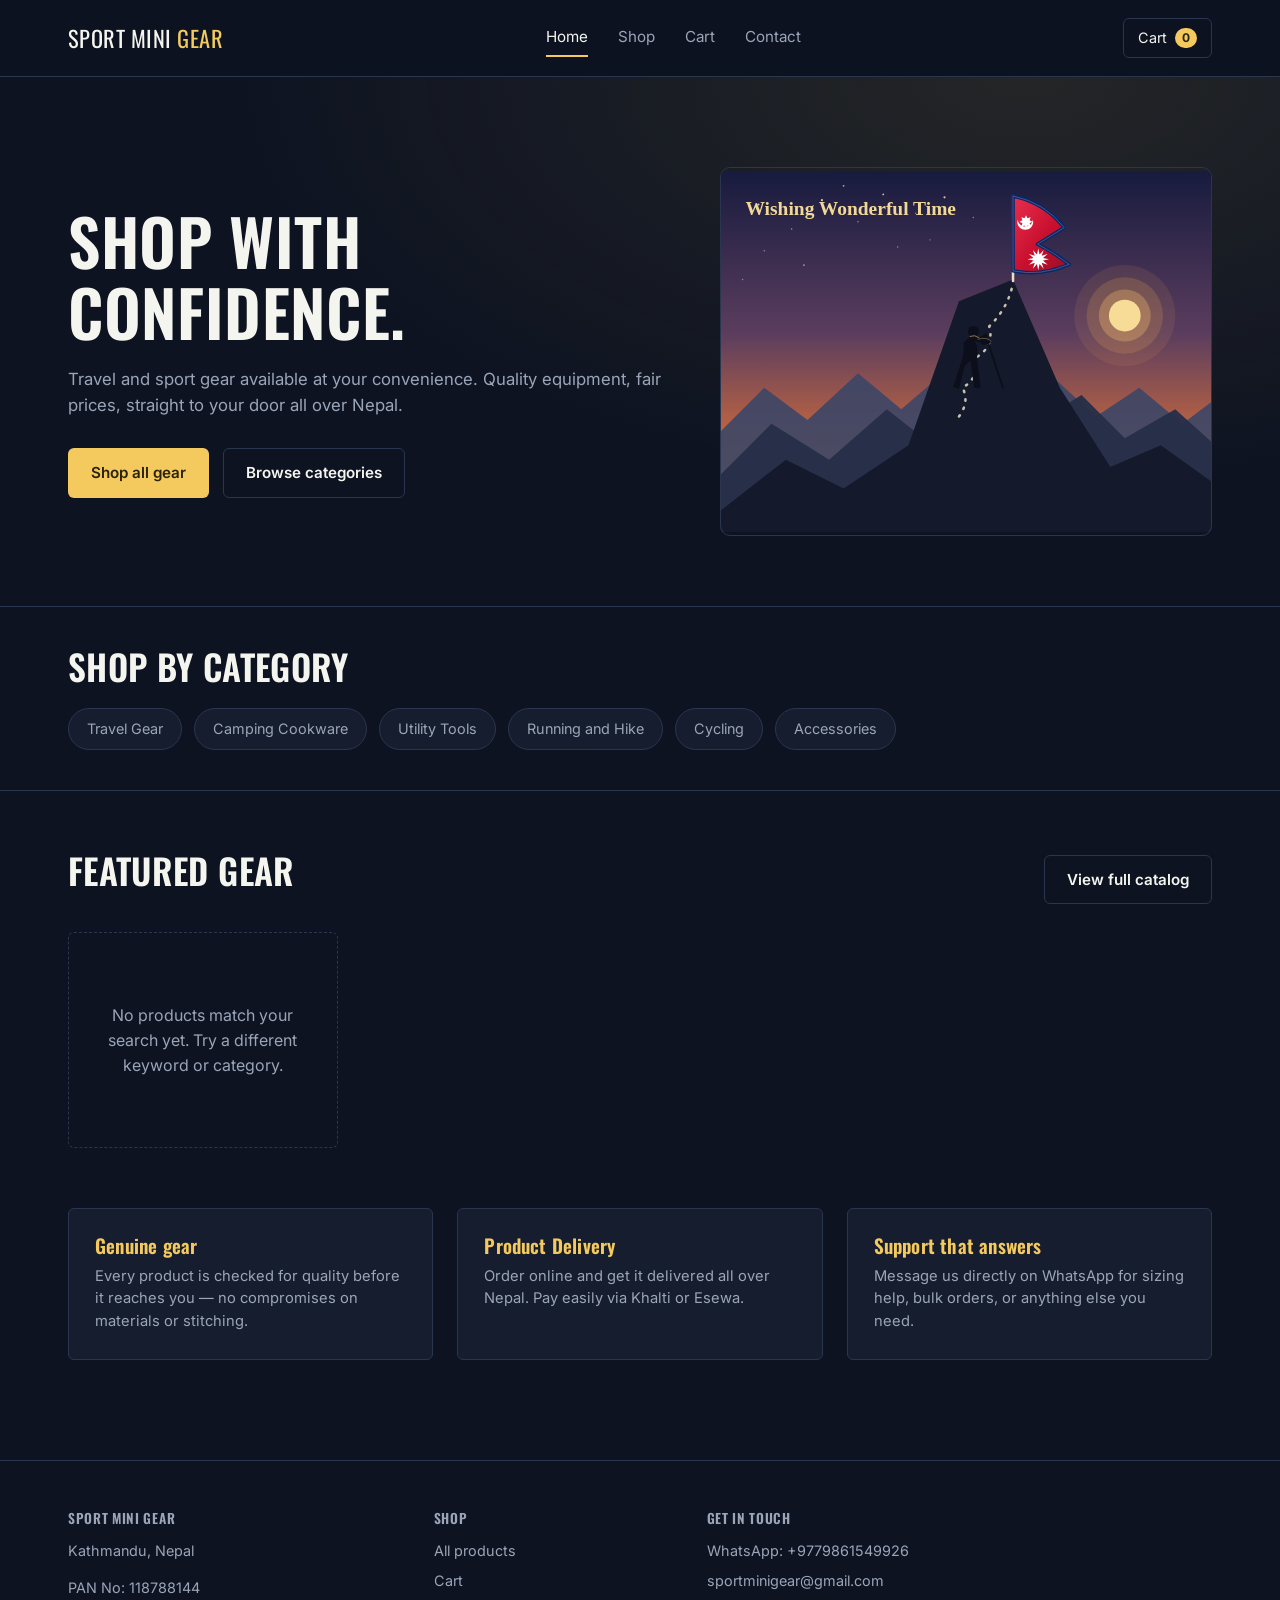
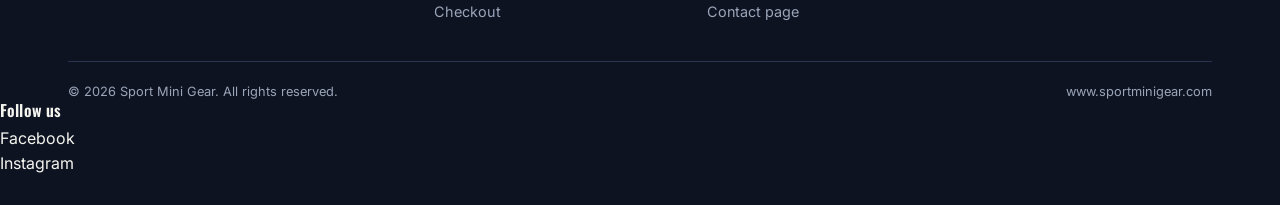
<file: index.html>
<!DOCTYPE html>
<html lang="en">
<head>
<meta charset="UTF-8" />
<meta name="viewport" content="width=device-width, initial-scale=1.0" />
<title>Sport Mini Gear — Sports Equipment in Kathmandu</title>
<meta name="description" content="Sport Mini Gear — football, cricket, running, gym and cycling gear in Kathmandu, Nepal." />
<link rel="preconnect" href="https://fonts.googleapis.com">
<link href="https://fonts.googleapis.com/css2?family=Oswald:wght@500;600;700&family=Inter:wght@400;500;600;700&display=swap" rel="stylesheet">
<link rel="stylesheet" href="css/style.css" />
<!-- Google Analytics -->
<script async src="https://www.googletagmanager.com/gtag/js?id=G-Z968MNBF83"></script>
<script>
  window.dataLayer = window.dataLayer || [];
  function gtag(){dataLayer.push(arguments);}
  gtag('js', new Date());
  gtag('config', 'G-Z968MNBF83');
</script>

</head>
<body>

<header class="site-header">
  <div class="wrap">
    <a href="index.html" class="logo">SPORT MINI <span>GEAR</span></a>
    <nav class="main-nav">
      <a href="index.html" class="active">Home</a>
      <a href="products.html">Shop</a>
      <a href="cart.html">Cart</a>
      <a href="contact.html">Contact</a>
    </nav>
    <div class="header-actions">
      <a href="cart.html" class="cart-link">Cart <span class="cart-count" data-cart-count>0</span></a>
      <button class="nav-toggle" aria-label="Toggle menu">☰</button>
    </div>
  </div>
</header>

<section class="hero">
  <div class="wrap">
    <div>
      <h1>Shop with confidence.</h1>
      <p>Travel and sport gear available at your convenience. Quality equipment, fair prices, straight to your door all over Nepal.</p>
      <div class="hero-cta">
        <a href="products.html" class="btn btn-primary">Shop all gear</a>
        <a href="#categories" class="btn btn-outline">Browse categories</a>
      </div>
    </div>
    <div class="hero-visual">
<svg width="680" height="500" viewBox="0 0 680 500" xmlns="http://www.w3.org/2000/svg" role="img" xmlns:c2pa="http://c2pa.org/manifest"><metadata><c2pa:manifest>[base64]/MvHJO5NykG2FLSuZqfOiY3VybHgpc2VsZiNqdW1iZj1jMnBhLmFzc2VydGlvbnMvYzJwYS5oYXNoLmRhdGFkaGFzaFggMsWguX4sdCLk9BMbRHXNS5/Mv8QG17LTXKiWy3zBX/[base64]/[base64]/3cyjxFA3Qo5S46fX0/ihY0VZ7mfb9KF703t5OjWDBWMA4GA1UdDwEB/wQEAwIHgDAVBgNVHSUEDjAMBgorBgEEAYPoXgIBMAwGA1UdEwEB/wQCMAAwHwYDVR0jBBgwFoAUzlHiBIFOZFsj+OPEz5o+nMHXXMIwCgYIKoZIzj0EAwMDZwAwZAIwMXMdFJ4BetLLVY7ORuE9noqbbAZOZn/aArXyTwFAZfKrPzxF2vPoJNf1+UCdg1XGAjBwX1zd9WGqYkqmL5SFqw1QySjr1zJfpJM9+1rdDwSPLMOPOjKuiXjoU/[base64]/Re969HfKS24iVPkYhLZwgTSnt/e6juATm65KYsiMQLXjcMOVO3ARqeoyOEoPtNu9+V/6ZRs=</c2pa:manifest></metadata>
<title>Sport Mini Gear — hiking journey to the summit</title>
<desc>A hiker climbs a winding trail toward a mountain summit where a correctly-shaped Nepal flag flies, under a dawn sky with stars fading and the sun rising.</desc>
<defs>
<linearGradient id="sky" x1="0" y1="0" x2="0" y2="1">
<stop offset="0%" stop-color="#171B3E"/>
<stop offset="45%" stop-color="#5B3D5E"/>
<stop offset="75%" stop-color="#C6683F"/>
<stop offset="100%" stop-color="#F3A94E"/>
</linearGradient>
<linearGradient id="flagfab" x1="0" y1="0" x2="1" y2="1">
<stop offset="0%" stop-color="#E8304E"/>
<stop offset="55%" stop-color="#C8102E"/>
<stop offset="100%" stop-color="#960E24"/>
</linearGradient>
</defs>

<rect x="0" y="0" width="680" height="500" fill="url(#sky)"/>

<g fill="#F5EFDD">
<circle cx="52" cy="46" r="1.4" opacity="0.85"/>
<circle cx="98" cy="80" r="1" opacity="0.6"/>
<circle cx="140" cy="40" r="1.6" opacity="0.8"/>
<circle cx="190" cy="70" r="1" opacity="0.55"/>
<circle cx="225" cy="32" r="1.3" opacity="0.75"/>
<circle cx="270" cy="58" r="1" opacity="0.5"/>
<circle cx="60" cy="110" r="1" opacity="0.5"/>
<circle cx="310" cy="36" r="1.5" opacity="0.8"/>
<circle cx="350" cy="64" r="1" opacity="0.5"/>
<circle cx="115" cy="130" r="1.2" opacity="0.6"/>
<circle cx="30" cy="150" r="1" opacity="0.45"/>
<circle cx="245" cy="105" r="1" opacity="0.5"/>
<circle cx="170" cy="20" r="1.2" opacity="0.7"/>
<circle cx="290" cy="95" r="1" opacity="0.5"/>
</g>

<circle cx="560" cy="200" r="70" fill="#F3A94E" opacity="0.10"/>
<circle cx="560" cy="200" r="53" fill="#F3A94E" opacity="0.18"/>
<circle cx="560" cy="200" r="36" fill="#F6BE6B" opacity="0.32"/>
<circle cx="560" cy="200" r="22" fill="#FCE29B" opacity="0.95"/>

<polygon fill="#3C4666" opacity="0.9" points="0,500 0,360 60,300 120,345 190,280 250,330 320,270 390,320 460,285 520,340 580,300 640,350 680,320 680,500"/>

<polygon fill="#262E48" opacity="0.95" points="0,500 0,420 70,350 150,400 230,330 300,385 350,300 420,360 500,310 560,370 630,330 680,375 680,500"/>

<polygon fill="#141A2C" points="0,500 0,470 90,400 170,440 260,380 330,180 405,150 470,300 540,410 610,380 680,430 680,500"/>

<path d="M330,340 Q345,320 335,300 Q360,285 350,260 Q380,245 372,215 Q398,190 405,155"
fill="none" stroke="#E9DFC5" stroke-width="3.5" stroke-linecap="round"
stroke-dasharray="2 10" opacity="0.85"/>

<g fill="#0C0F1B">
<circle cx="350" cy="222" r="7.5"/>
<path d="M345,229 Q352,226 358,231 L368,224 L370,229 L361,238 L352,235 Q358,246 355,258 L360,300 L351,300 L346,262 L338,270 L330,302 L322,299 L334,262 Q338,248 336,238 Z"/>
<path d="M356,233 Q368,229 375,236 Q371,242 362,240 Z"/>
</g>
<line x1="370" y1="236" x2="391" y2="300" stroke="#0C0F1B" stroke-width="2.5" stroke-linecap="round"/>
<path d="M345,229 Q352,226 358,231" fill="none" stroke="#F6C873" stroke-width="1.2" opacity="0.65"/>
<path d="M356,233 Q368,229 375,236" fill="none" stroke="#F6C873" stroke-width="1" opacity="0.5"/>

<line x1="405" y1="152" x2="405" y2="34" stroke="#E9DFC5" stroke-width="3.5" stroke-linecap="round"/>

<path d="M405,34 Q450,44 476,78 Q457,90 439,101 Q461,112 483,129 Q443,146 405,138 Z"
fill="url(#flagfab)" stroke="#012A6B" stroke-width="5" stroke-linejoin="round"/>
<path d="M405,34 Q450,44 476,78 Q457,90 439,101 Q461,112 483,129 Q443,146 405,138 Z"
fill="none" stroke="#F58AA0" stroke-width="1" opacity="0.5"/>

<polygon fill="#FFFFFF" points="433.00,69.93 432.48,66.66 432.17,68.61 431.49,70.49 430.51,72.15 429.19,73.65 427.67,74.84 425.90,75.75 423.99,76.31 422.06,76.50 420.08,76.32 418.16,75.77 416.44,74.91 414.85,73.69 413.53,72.20 412.51,70.49 411.83,68.61 411.52,66.66 411.00,70.07 411.22,72.21 411.86,74.27 412.89,76.17 414.27,77.83 415.94,79.18 417.85,80.19 419.92,80.80 422.07,81.00 424.21,80.78 426.27,80.14 428.17,79.11 429.83,77.73 431.18,76.06 432.19,74.15 432.80,72.08 433.00,69.93"/>
<polygon fill="#FFFFFF" points="423.0,61.0 425.1,65.0 429.4,63.6 428.0,67.9 432.0,70.0 428.0,72.1 429.4,76.4 425.1,75.0 423.0,79.0 420.9,75.0 416.6,76.4 418.0,72.1 414.0,70.0 418.0,67.9 416.6,63.6 420.9,65.0"/>

<polygon fill="#FFFFFF" points="440.0,107.0 441.8,115.4 447.5,109.0 444.8,117.2 453.0,114.5 446.6,120.2 455.0,122.0 446.6,123.8 453.0,129.5 444.8,126.8 447.5,135.0 441.8,128.6 440.0,137.0 438.2,128.6 432.5,135.0 435.2,126.8 427.0,129.5 433.4,123.8 425.0,122.0 433.4,120.2 427.0,114.5 435.2,117.2 432.5,109.0 438.2,115.4"/>

<text x="34" y="60" font-family="Georgia, 'Times New Roman', serif" font-size="27" font-weight="700" fill="#FCE29B" opacity="0.95">Wishing Wonderful Time</text>
</svg>


</div>
  </div>
</section>

<section class="category-strip" id="categories">
  <div class="wrap">
    <h2>Shop by category</h2>
    <div class="chip-row" id="category-chip-row"></div>
  </div>
</section>

<section class="section">
  <div class="wrap">
    <div class="section-head">
      <h2 class="mt-0">Featured gear</h2>
      <a href="products.html" class="btn btn-outline">View full catalog</a>
    </div>
    <div class="product-grid" id="featured-grid"></div>
  </div>
</section>

<section class="section" style="padding-top:0;">
  <div class="wrap">
    <div class="value-props">
      <div class="value-card">
        <h3>Genuine gear</h3>
        <p>Every product is checked for quality before it reaches you — no compromises on materials or stitching.</p>
      </div>
      <div class="value-card">
        <h3>Product Delivery</h3>
        <p>Order online and get it delivered all over Nepal. Pay easily via Khalti or Esewa.</p>
      </div>
      <div class="value-card">
        <h3>Support that answers</h3>
        <p>Message us directly on WhatsApp for sizing help, bulk orders, or anything else you need.</p>
      </div>
    </div>
  </div>
</section>

<footer class="site-footer">
  <div class="wrap">
    <div class="footer-grid">
      <div>
        <h4>Sport Mini Gear</h4>
        <p>Kathmandu, Nepal</p>
        <p id="footer-pan"></p>
      </div>
      <div>
        <h4>Shop</h4>
        <a href="products.html">All products</a>
        <a href="cart.html">Cart</a>
        <a href="checkout.html">Checkout</a>
      </div>
      <div>
        <h4>Get in touch</h4>
        <a id="footer-whatsapp" href="#">WhatsApp</a>
        <a id="footer-email" href="#">Email</a>
        <a href="contact.html">Contact page</a>
      </div>
    </div>
    <div class="footer-bottom">
      <span>© <span id="footer-year"></span> Sport Mini Gear. All rights reserved.</span>
      <span>www.sportminigear.com</span>
    </div>
  </div>
<div id="footer-social-col" style="display:none;">
  <h4>Follow us</h4>
  <a id="footer-facebook" href="https://www.facebook.com/profile.php?id=61565026031468" target="_blank" rel="noopener" style="display:none;">Facebook</a>
  <a id="footer-instagram" href="https://www.instagram.com/sport.minigear/" target="_blank" rel="noopener" style="display:none;">Instagram</a>
  <a id="footer-tiktok" href="#" style="display:none;">TikTok</a>
</div>
</footer>

<script src="js/products-data.js"></script>
<script src="js/main.js"></script>
<script>
  // Category chips
  const chipRow = document.getElementById("category-chip-row");
  chipRow.innerHTML = CATEGORIES.map(
    (c) => `<a class="chip" href="products.html?category=${encodeURIComponent(c)}">${c}</a>`
  ).join("");

  // Featured = first 8 in-stock products
  const featured = PRODUCTS.filter((p) => p.inStock).slice(0, 8);
  renderProductGrid("featured-grid", featured);

  // Footer dynamic bits
  document.getElementById("footer-pan").textContent = "PAN No: " + SITE_CONFIG.pan;
  document.getElementById("footer-whatsapp").href = "https://wa.me/" + SITE_CONFIG.whatsappNumber;
  document.getElementById("footer-whatsapp").textContent = "WhatsApp: +" + SITE_CONFIG.whatsappNumber;
  document.getElementById("footer-email").href = "mailto:" + SITE_CONFIG.email;
  document.getElementById("footer-email").textContent = SITE_CONFIG.email;
  document.getElementById("footer-year").textContent = new Date().getFullYear();
</script>
</body>
</html>
</file>
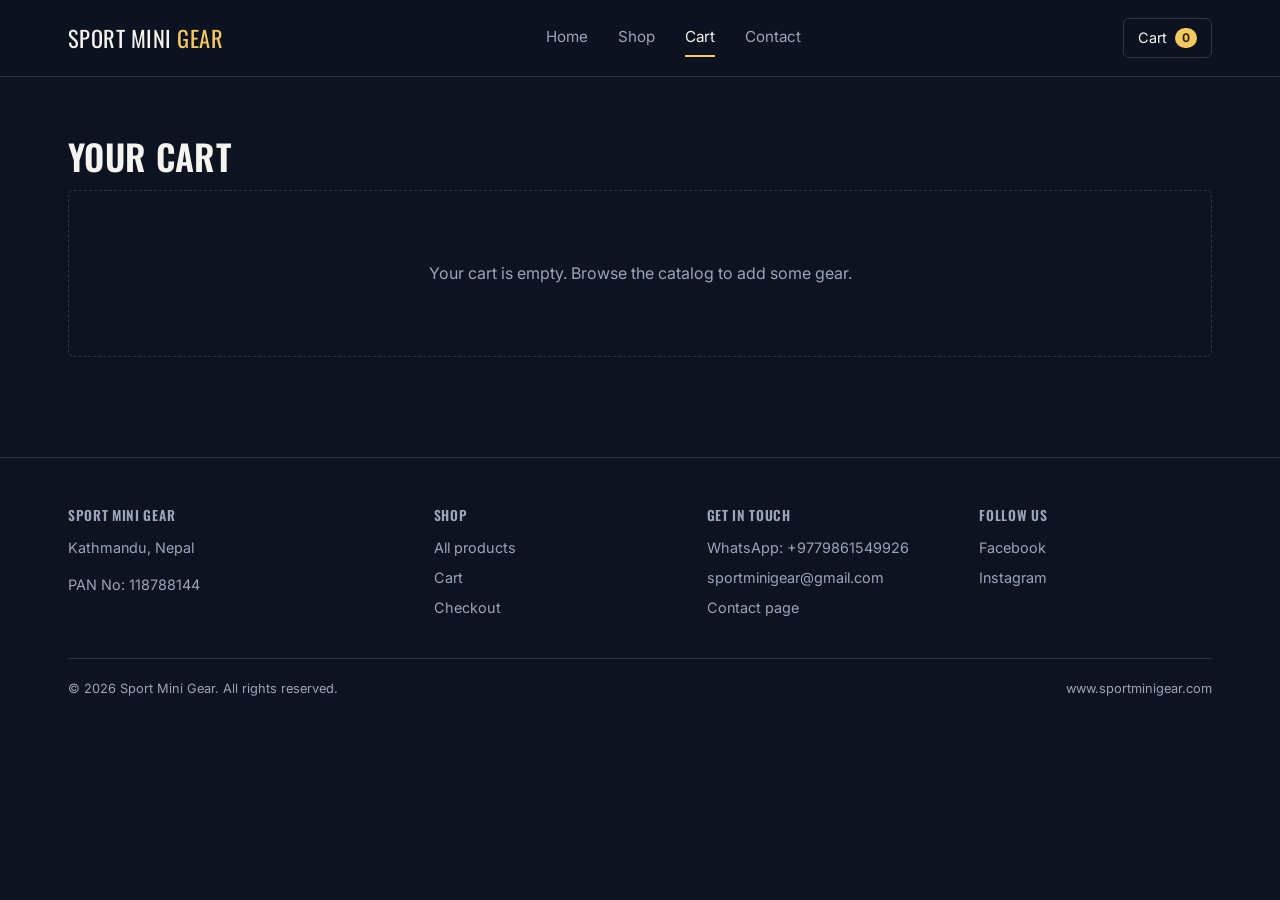
<file: cart.html>
<!DOCTYPE html>
<html lang="en">
<head>
<meta charset="UTF-8" />
<meta name="viewport" content="width=device-width, initial-scale=1.0" />
<title>Your Cart — Sport Mini Gear</title>
<link rel="preconnect" href="https://fonts.googleapis.com">
<link href="https://fonts.googleapis.com/css2?family=Oswald:wght@500;600;700&family=Inter:wght@400;500;600;700&display=swap" rel="stylesheet">
<link rel="stylesheet" href="css/style.css" />
<!-- Google Analytics -->
<script async src="https://www.googletagmanager.com/gtag/js?id=G-Z968MNBF83"></script>
<script>
  window.dataLayer = window.dataLayer || [];
  function gtag(){dataLayer.push(arguments);}
  gtag('js', new Date());
  gtag('config', 'G-Z968MNBF83');
</script>

</head>
<body>

<header class="site-header">
  <div class="wrap">
    <a href="index.html" class="logo">SPORT MINI <span>GEAR</span></a>
    <nav class="main-nav">
      <a href="index.html">Home</a>
      <a href="products.html">Shop</a>
      <a href="cart.html" class="active">Cart</a>
      <a href="contact.html">Contact</a>
    </nav>
    <div class="header-actions">
      <a href="cart.html" class="cart-link">Cart <span class="cart-count" data-cart-count>0</span></a>
      <button class="nav-toggle" aria-label="Toggle menu">☰</button>
    </div>
  </div>
</header>

<section class="section">
  <div class="wrap">
    <h1 style="font-size:2.2rem;">Your cart</h1>
    <div id="cart-content"></div>
  </div>
</section>

<footer class="site-footer">
  <div class="wrap">
    <div class="footer-grid">
      <div>
        <h4>Sport Mini Gear</h4>
        <p>Kathmandu, Nepal</p>
        <p id="footer-pan"></p>
      </div>
      <div>
        <h4>Shop</h4>
        <a href="products.html">All products</a>
        <a href="cart.html">Cart</a>
        <a href="checkout.html">Checkout</a>
      </div>
      <div>
        <h4>Get in touch</h4>
        <a id="footer-whatsapp" href="#">WhatsApp</a>
        <a id="footer-email" href="#">Email</a>
        <a href="contact.html">Contact page</a>
      </div>
      <div id="footer-social-col" style="display:none;">
        <h4>Follow us</h4>
        <a id="footer-facebook" href="https://www.facebook.com/profile.php?id=61565026031468" target="_blank" rel="noopener" style="display:none;">Facebook</a>
        <a id="footer-instagram" href="https://www.instagram.com/sport.minigear/" target="_blank" rel="noopener" style="display:none;">Instagram</a>
        <a id="footer-tiktok" href="#" style="display:none;">TikTok</a>
      </div>
    </div>
    <div class="footer-bottom">
      <span>© <span id="footer-year"></span> Sport Mini Gear. All rights reserved.</span>
      <span>www.sportminigear.com</span>
    </div>
  </div>
</footer>
<script src="js/products-data.js"></script>
<script src="js/main.js"></script>
<script>
  const contentEl = document.getElementById("cart-content");

  function renderCart() {
    const items = cartItemsWithProducts();

    if (items.length === 0) {
      contentEl.innerHTML = `
        <div class="empty-state">
          Your cart is empty. <a href="products.html">Browse the catalog</a> to add some gear.
        </div>`;
      return;
    }

    const rows = items
      .map((item) => {
        const thumbSrc = getProductImages(item)[0] || "";
        const colorLine = item.color
          ? `<br/><span style="font-size:0.8rem;color:var(--text-muted);">Color: ${item.color}</span>`
          : "";
        return `
      <div class="cart-row">
        <div class="cart-thumb product-thumb">
          <img src="${thumbSrc}" alt="${item.name}" onerror="this.closest('.product-thumb').classList.add('img-fallback')" />
          <span class="thumb-fallback" style="font-size:1.2rem;">${getInitials(item.name)}</span>
        </div>
        <div>
          <div class="product-name">${item.name}</div>
          <span class="product-cat">${item.category}</span>${colorLine}<br/>
          <a href="#" class="remove-link" data-remove="${item.id}" data-color="${item.color || ""}">Remove</a>
        </div>
        <div class="qty-control">
          <button data-decrease="${item.id}" data-color="${item.color || ""}">−</button>
          <span>${item.qty}</span>
          <button data-increase="${item.id}" data-color="${item.color || ""}">+</button>
        </div>
        <div class="price">${formatRs(item.price * item.qty)}</div>
      </div>
    `;
      })
      .join("");

    contentEl.innerHTML = `
      <div class="cart-layout">
        <div>${rows}</div>
        <div class="summary-card">
          <h3 class="mt-0">Order summary</h3>
          <div class="summary-row"><span>Subtotal</span><span>${formatRs(cartTotal())}</span></div>
          <div class="summary-row"><span>Delivery</span><span>Arranged after order</span></div>
          <div class="summary-row total"><span>Total</span><span>${formatRs(cartTotal())}</span></div>
          <a href="checkout.html" class="btn btn-primary btn-block" style="margin-top:18px;">Proceed to checkout</a>
        </div>
      </div>
    `;

    contentEl.querySelectorAll("[data-remove]").forEach((el) => {
      el.addEventListener("click", (e) => {
        e.preventDefault();
        removeFromCart(el.dataset.remove, el.dataset.color || null);
        renderCart();
      });
    });
    contentEl.querySelectorAll("[data-increase]").forEach((el) => {
      el.addEventListener("click", () => {
        const color = el.dataset.color || null;
        const item = getCart().find(
          (i) => i.id === el.dataset.increase && (i.color || null) === color
        );
        updateCartQty(el.dataset.increase, (item ? item.qty : 0) + 1, color);
        renderCart();
      });
    });
    contentEl.querySelectorAll("[data-decrease]").forEach((el) => {
      el.addEventListener("click", () => {
        const color = el.dataset.color || null;
        const item = getCart().find(
          (i) => i.id === el.dataset.decrease && (i.color || null) === color
        );
        updateCartQty(el.dataset.decrease, (item ? item.qty : 0) - 1, color);
        renderCart();
      });
    });
  }

  renderCart();
  document.getElementById("footer-year").textContent = new Date().getFullYear();
</script>
</body>
</html>
</file>
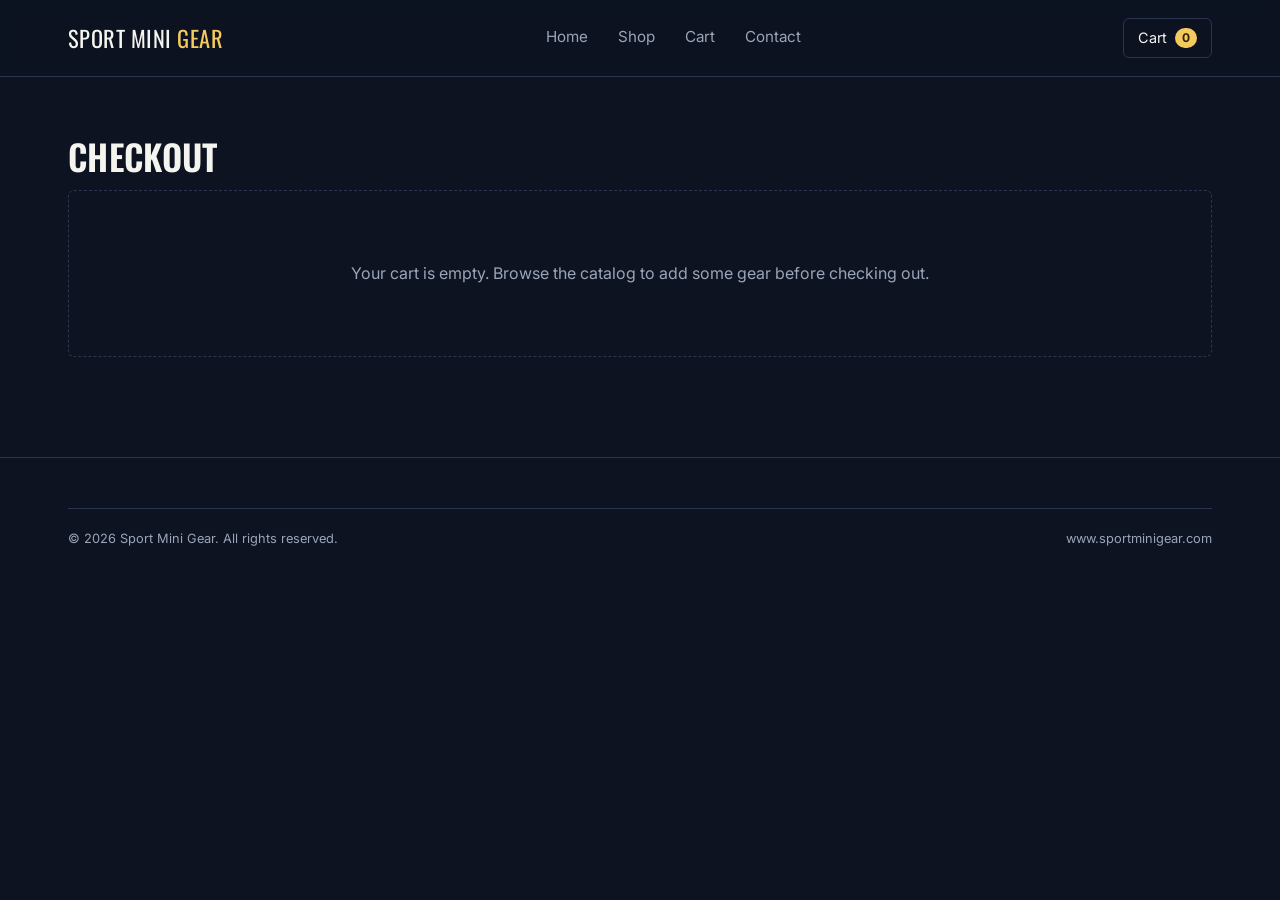
<file: checkout.html>
<!DOCTYPE html>
<html lang="en">
<head>
<meta charset="UTF-8" />
<meta name="viewport" content="width=device-width, initial-scale=1.0" />
<title>Checkout — Sport Mini Gear</title>
<link rel="preconnect" href="https://fonts.googleapis.com">
<link href="https://fonts.googleapis.com/css2?family=Oswald:wght@500;600;700&family=Inter:wght@400;500;600;700&display=swap" rel="stylesheet">
<link rel="stylesheet" href="css/style.css" />
<!-- Google Analytics -->
<script async src="https://www.googletagmanager.com/gtag/js?id=G-Z968MNBF83"></script>
<script>
  window.dataLayer = window.dataLayer || [];
  function gtag(){dataLayer.push(arguments);}
  gtag('js', new Date());
  gtag('config', 'G-Z968MNBF83');
</script>

</head>
<body>

<header class="site-header">
  <div class="wrap">
    <a href="index.html" class="logo">SPORT MINI <span>GEAR</span></a>
    <nav class="main-nav">
      <a href="index.html">Home</a>
      <a href="products.html">Shop</a>
      <a href="cart.html">Cart</a>
      <a href="contact.html">Contact</a>
    </nav>
    <div class="header-actions">
      <a href="cart.html" class="cart-link">Cart <span class="cart-count" data-cart-count>0</span></a>
      <button class="nav-toggle" aria-label="Toggle menu">☰</button>
    </div>
  </div>
</header>

<section class="section">
  <div class="wrap">
    <h1 style="font-size:2.2rem;">Checkout</h1>

    <div class="order-success" id="order-success">
      <h3>Order confirmed!</h3>
      <p class="mt-0">Your payment has been verified and your order is saved. We'll be in touch to arrange delivery.</p>
    </div>

    <div id="checkout-empty" class="empty-state" style="display:none;">
      Your cart is empty. <a href="products.html">Browse the catalog</a> to add some gear before checking out.
    </div>

    <div class="checkout-layout" id="checkout-layout" style="grid-template-columns: 1fr; max-width: 640px;">
      <div>
        <form id="checkout-form">

          <div id="step-delivery">
            <h3 class="mt-0">Delivery details</h3>
            <div class="form-grid">
              <div class="full">
                <label for="cust-name">Full name</label>
                <input type="text" id="cust-name" required />
              </div>
              <div>
                <label for="cust-phone">Phone number</label>
                <input type="tel" id="cust-phone" required
                       pattern="[9][0-9]{9}" maxlength="10" inputmode="numeric"
                       placeholder="98XXXXXXXX"
                       title="Enter a valid 10-digit Nepali mobile number starting with 9" />
                <p id="phone-error" style="color:var(--danger); font-size:0.8rem; margin-top:4px; display:none;">
                  Please enter a valid 10-digit number starting with 9 (e.g. 98XXXXXXXX).
                </p>
              </div>
              <div>
                <label for="cust-email">Email (optional)</label>
                <input type="email" id="cust-email" />
              </div>
              <div>
                <label for="cust-district">District</label>
                <select id="cust-district" required>
                  <option value="" disabled selected>Select your district</option>
                  <optgroup label="Kathmandu Valley — Rs. 50 delivery">
                    <option value="Kathmandu">Kathmandu</option>
                    <option value="Lalitpur">Lalitpur</option>
                    <option value="Bhaktapur">Bhaktapur</option>
                  </optgroup>
                  <optgroup label="Other districts — Rs. 150 delivery">
                    <option value="Achham">Achham</option>
                    <option value="Arghakhanchi">Arghakhanchi</option>
                    <option value="Baglung">Baglung</option>
                    <option value="Baitadi">Baitadi</option>
                    <option value="Bajhang">Bajhang</option>
                    <option value="Bajura">Bajura</option>
                    <option value="Banke">Banke</option>
                    <option value="Bara">Bara</option>
                    <option value="Bardiya">Bardiya</option>
                    <option value="Bhojpur">Bhojpur</option>
                    <option value="Chitwan">Chitwan</option>
                    <option value="Dadeldhura">Dadeldhura</option>
                    <option value="Dailekh">Dailekh</option>
                    <option value="Dang">Dang</option>
                    <option value="Darchula">Darchula</option>
                    <option value="Dhading">Dhading</option>
                    <option value="Dhankuta">Dhankuta</option>
                    <option value="Dhanusa">Dhanusa</option>
                    <option value="Dolakha">Dolakha</option>
                    <option value="Dolpa">Dolpa</option>
                    <option value="Doti">Doti</option>
                    <option value="Gorkha">Gorkha</option>
                    <option value="Gulmi">Gulmi</option>
                    <option value="Humla">Humla</option>
                    <option value="Ilam">Ilam</option>
                    <option value="Jajarkot">Jajarkot</option>
                    <option value="Jhapa">Jhapa</option>
                    <option value="Jumla">Jumla</option>
                    <option value="Kailali">Kailali</option>
                    <option value="Kalikot">Kalikot</option>
                    <option value="Kanchanpur">Kanchanpur</option>
                    <option value="Kapilvastu">Kapilvastu</option>
                    <option value="Kaski">Kaski</option>
                    <option value="Kavrepalanchok">Kavrepalanchok</option>
                    <option value="Khotang">Khotang</option>
                    <option value="Lamjung">Lamjung</option>
                    <option value="Mahottari">Mahottari</option>
                    <option value="Makwanpur">Makwanpur</option>
                    <option value="Manang">Manang</option>
                    <option value="Morang">Morang</option>
                    <option value="Mugu">Mugu</option>
                    <option value="Mustang">Mustang</option>
                    <option value="Myagdi">Myagdi</option>
                    <option value="Nawalparasi East">Nawalparasi East</option>
                    <option value="Nawalparasi West">Nawalparasi West</option>
                    <option value="Nuwakot">Nuwakot</option>
                    <option value="Okhaldhunga">Okhaldhunga</option>
                    <option value="Palpa">Palpa</option>
                    <option value="Panchthar">Panchthar</option>
                    <option value="Parbat">Parbat</option>
                    <option value="Parsa">Parsa</option>
                    <option value="Pyuthan">Pyuthan</option>
                    <option value="Ramechhap">Ramechhap</option>
                    <option value="Rasuwa">Rasuwa</option>
                    <option value="Rautahat">Rautahat</option>
                    <option value="Rolpa">Rolpa</option>
                    <option value="Rukum East">Rukum East</option>
                    <option value="Rukum West">Rukum West</option>
                    <option value="Rupandehi">Rupandehi</option>
                    <option value="Salyan">Salyan</option>
                    <option value="Sankhuwasabha">Sankhuwasabha</option>
                    <option value="Saptari">Saptari</option>
                    <option value="Sarlahi">Sarlahi</option>
                    <option value="Sindhuli">Sindhuli</option>
                    <option value="Sindhupalchok">Sindhupalchok</option>
                    <option value="Siraha">Siraha</option>
                    <option value="Solukhumbu">Solukhumbu</option>
                    <option value="Sunsari">Sunsari</option>
                    <option value="Surkhet">Surkhet</option>
                    <option value="Syangja">Syangja</option>
                    <option value="Tanahun">Tanahun</option>
                    <option value="Taplejung">Taplejung</option>
                    <option value="Terhathum">Terhathum</option>
                    <option value="Udayapur">Udayapur</option>
                  </optgroup>
                </select>
                <p id="district-error" style="color:var(--danger); font-size:0.8rem; margin-top:4px; display:none;">
                  Please select your district so we can calculate delivery charge.
                </p>
              </div>
              <div class="full">
                <label for="cust-address">Delivery address</label>
                <textarea id="cust-address" rows="3" required placeholder="Street / area / landmark"></textarea>
              </div>
              <div class="full">
                <label for="cust-note">Order note (optional)</label>
                <textarea id="cust-note" rows="2" placeholder="e.g. preferred size, delivery time"></textarea>
              </div>
            </div>

            <button type="button" id="continue-to-payment-btn" class="btn btn-primary btn-block" style="margin-top:22px;">
              Continue to Payment →
            </button>
          </div>

          <div id="step-payment" style="display:none;">
            <a href="#" id="back-to-delivery" style="display:inline-block;margin-bottom:18px;color:var(--text-muted);font-size:0.9rem;">← Edit delivery details</a>

            <h3 class="mt-0">Order items</h3>
            <div id="checkout-items"></div>

            <div class="summary-card" style="margin-top:20px;">
              <div class="summary-row"><span>Subtotal</span><span id="checkout-subtotal"></span></div>
              <div class="summary-row"><span>Delivery (<span id="checkout-district-label"></span>)</span><span id="checkout-delivery"></span></div>
              <div class="summary-row total"><span>Total</span><span id="checkout-total"></span></div>
            </div>

            <div class="payment-card" style="margin-top:24px;">
              <h3 class="mt-0">Pay with Khalti</h3>
              <p>Recommended — instantly verified, no waiting for manual confirmation.</p>
              <button type="button" id="khalti-pay-btn" class="btn btn-primary btn-block" style="background:#5C2D91;color:#fff;">
                Pay with Khalti
              </button>
              <div id="khalti-status" style="margin-top:10px;font-size:0.85rem;"></div>
            </div>

            <div class="payment-card" style="margin-top:16px;">
              <h3 class="mt-0">Pay with eSewa</h3>
              <p>Pay securely using your eSewa wallet or linked bank account.</p>
              <button type="button" id="esewa-pay-btn" class="btn btn-primary btn-block" style="background:#60BB46;color:#fff;">
                Pay with eSewa
              </button>
              <div id="esewa-status" style="margin-top:10px;font-size:0.85rem;"></div>
            </div>

            <p style="text-align:center;margin-top:18px;color:var(--text-muted);font-size:0.85rem;">
              Your order is confirmed automatically once payment is verified — no extra steps needed.
            </p>
          </div>

        </form>
      </div>
    </div>
  </div>
</section>

<footer class="site-footer">
  <div class="wrap">
    <div class="footer-bottom">
      <span>© <span id="footer-year"></span> Sport Mini Gear. All rights reserved.</span>
      <span>www.sportminigear.com</span>
    </div>
  </div>
</footer>

<script src="js/products-data.js"></script>
<script src="js/main.js"></script>
<script>
  const items = cartItemsWithProducts();

  if (items.length === 0) {
    document.getElementById("checkout-layout").style.display = "none";
    document.getElementById("checkout-empty").style.display = "block";
  } else {
    document.getElementById("checkout-items").innerHTML = items
      .map(
        (item) => `
        <div class="summary-row">
          <span>${item.name} × ${item.qty}</span>
          <span>${formatRs(item.price * item.qty)}</span>
        </div>`
      )
      .join("");
  }

  // ===== Order logging to Google Sheet =====
  // This Sheet is now the ONLY record of orders — there is no WhatsApp step,
  // so nothing here can be edited by the customer after the fact. Two kinds
  // of rows get logged:
  //  1. "Payment Attempted" — written the moment a customer clicks a payment
  //     button, BEFORE any redirect. Safety net in case the redirect back
  //     fails and we never hear from Khalti/eSewa again.
  //  2. "Paid & Verified" — written only after Khalti/eSewa itself confirms
  //     the payment succeeded, using the REAL verified amount and a real
  //     transaction ID from the payment gateway, never anything the
  //     customer typed. This is the row that means a real, paid order exists.
  const ORDER_LOG_URL = "https://script.google.com/macros/s/AKfycbzZpWwpUUlxb2hKzpfpMX7xT7D53tdLHC1_zZwTT2MDr4Jp_JrbaIihi3grcZPf0tHXmA/exec";

  function sendOrderLog(payload) {
    // "no-cors" + text/plain avoids a CORS/preflight issue that Google Apps
    // Script web apps commonly run into from browser fetch requests. We can't
    // read the response this way, but we don't need to — this is fire-and-forget
    // logging that must never block or break the actual payment flow.
    fetch(ORDER_LOG_URL, {
      method: "POST",
      mode: "no-cors",
      headers: { "Content-Type": "text/plain;charset=utf-8" },
      body: JSON.stringify(payload),
    }).catch(() => {
      // Silently ignore logging failures — the customer's payment must never
      // be blocked or interrupted because logging didn't work.
    });
  }

  // Pending-order storage. localStorage (not sessionStorage) so the order
  // survives when eSewa/Khalti return the customer in a new tab, the eSewa app,
  // or an in-app browser — sessionStorage is wiped in all of those cases.
  function savePending(key, value) {
    try { localStorage.setItem(key, JSON.stringify(value)); } catch (e) {}
    try { sessionStorage.setItem(key, JSON.stringify(value)); } catch (e) {}
  }
  function loadPending(key) {
    try {
      const v = localStorage.getItem(key) || sessionStorage.getItem(key);
      return v ? JSON.parse(v) : null;
    } catch (e) { return null; }
  }
  function clearPending(key) {
    try { localStorage.removeItem(key); } catch (e) {}
    try { sessionStorage.removeItem(key); } catch (e) {}
  }

  function logOrderAttempt(customer, paymentMethod, orderId) {
    const delivery = getDeliveryCharge(customer.district);
    const itemsText = items
      .map((item) => `${item.name}${item.color ? " (" + item.color + ")" : ""} x${item.qty}`)
      .join("; ");

    sendOrderLog({
      orderId: orderId || "SMG-" + Date.now(),
      name: customer.name,
      phone: customer.phone,
      district: customer.district,
      address: customer.address,
      note: customer.note || "",
      items: itemsText,
      subtotal: cartTotal(),
      delivery,
      total: cartTotal() + delivery,
      paymentMethod,
      status: "Payment Attempted",
      transactionId: "",
    });
  }

  // pendingOrder = the order saved before the redirect (its own items/orderId),
  // so the row is correct even if the cart on this page has changed or is empty.
  // If pendingOrder is missing (storage lost), we STILL log the verified payment
  // with the gateway's transaction ID + amount so the sale is never invisible.
  function logOrderConfirmed(customer, paymentMethod, transactionId, verifiedAmount, pendingOrder, fallbackOrderId) {
    customer = customer || { name: "UNKNOWN (details lost)", phone: "", district: "", address: "", note: "" };
    const orderItems = (pendingOrder && pendingOrder.items) || items;
    const delivery = getDeliveryCharge(customer.district);
    const itemsText = orderItems
      .map((item) => `${item.name}${item.color ? " (" + item.color + ")" : ""} x${item.qty}`)
      .join("; ");

    sendOrderLog({
      orderId: (pendingOrder && pendingOrder.orderId) || fallbackOrderId || "SMG-" + Date.now(),
      name: customer.name,
      phone: customer.phone,
      district: customer.district,
      address: customer.address,
      note: customer.note || "",
      items: pendingOrder ? itemsText : "ORDER DETAILS LOST - check eSewa/Khalti dashboard",
      subtotal: pendingOrder ? orderItems.reduce((s, i) => s + i.price * i.qty, 0) : "",
      delivery,
      total: verifiedAmount != null ? verifiedAmount : cartTotal() + delivery,
      paymentMethod,
      status: pendingOrder ? "Paid & Verified" : "Paid - DETAILS MISSING",
      transactionId: transactionId || "",
    });
  }

  const districtSelect = document.getElementById("cust-district");
  const districtError = document.getElementById("district-error");

  // Updates the subtotal / delivery / total rows on the payment step
  // based on whichever district the customer picked.
  function refreshPaymentTotals() {
    const district = districtSelect.value;
    const delivery = getDeliveryCharge(district);
    document.getElementById("checkout-subtotal").textContent = formatRs(cartTotal());
    document.getElementById("checkout-delivery").textContent = formatRs(delivery);
    document.getElementById("checkout-district-label").textContent = district || "—";
    document.getElementById("checkout-total").textContent = formatRs(cartTotal() + delivery);
  }

  // ===== Khalti payment integration =====
  // Replace this with your actual deployed backend URL once you've set it up on Netlify.
  const KHALTI_BACKEND_URL = "https://silly-cannoli-26436d.netlify.app";

  function getCustomerFromForm() {
    return {
      name: document.getElementById("cust-name").value.trim(),
      phone: document.getElementById("cust-phone").value.trim(),
      address: document.getElementById("cust-address").value.trim(),
      district: document.getElementById("cust-district").value,
      note: document.getElementById("cust-note").value.trim(),
    };
  }

  const khaltiBtn = document.getElementById("khalti-pay-btn");
  const khaltiStatus = document.getElementById("khalti-status");

  if (khaltiBtn) {
    khaltiBtn.addEventListener("click", async () => {
      const customer = getCustomerFromForm();
      if (!customer.name || !customer.phone || !customer.address || !customer.district) {
        khaltiStatus.textContent = "Please fill in your name, phone, address, and district above first.";
        khaltiStatus.style.color = "var(--danger)";
        return;
      }
      if (items.length === 0) {
        khaltiStatus.textContent = "Your cart is empty.";
        khaltiStatus.style.color = "var(--danger)";
        return;
      }

      khaltiBtn.disabled = true;
      khaltiBtn.textContent = "Redirecting to Khalti…";
      khaltiStatus.textContent = "";

      const orderId = "SMG-" + Date.now();
      logOrderAttempt(customer, "Khalti", orderId);
      const amount = cartTotal() + getDeliveryCharge(customer.district);
      // Remember what this order should cost + who it's for, so we can show/send
      // the right details when the customer comes back from Khalti.
      savePending("smg_pending_order", { orderId, amount, customer, items });

      const returnUrl = window.location.origin + window.location.pathname;
      const websiteUrl = window.location.origin;

      try {
        const res = await fetch(`${KHALTI_BACKEND_URL}/.netlify/functions/initiate-khalti`, {
          method: "POST",
          headers: { "Content-Type": "application/json" },
          body: JSON.stringify({
            amount,
            orderId,
            orderName: "Sport Mini Gear order",
            customerName: customer.name,
            customerPhone: customer.phone,
            returnUrl,
            websiteUrl,
          }),
        });
        const data = await res.json();

        if (!res.ok || !data.payment_url) {
          khaltiStatus.textContent = "Could not start Khalti payment. Please try again or use the QR option below.";
          khaltiStatus.style.color = "var(--danger)";
          khaltiBtn.disabled = false;
          khaltiBtn.textContent = "Pay with Khalti";
          return;
        }

        window.location.href = data.payment_url;
      } catch (err) {
        khaltiStatus.textContent = "Connection error. Please try again or use the QR option below.";
        khaltiStatus.style.color = "var(--danger)";
        khaltiBtn.disabled = false;
        khaltiBtn.textContent = "Pay with Khalti";
      }
    });
  }

  // ===== eSewa payment integration =====
  const esewaBtn = document.getElementById("esewa-pay-btn");
  const esewaStatus = document.getElementById("esewa-status");

  if (esewaBtn) {
    esewaBtn.addEventListener("click", async () => {
      const customer = getCustomerFromForm();
      if (!customer.name || !customer.phone || !customer.address || !customer.district) {
        esewaStatus.textContent = "Please fill in your name, phone, address, and district first.";
        esewaStatus.style.color = "var(--danger)";
        return;
      }
      if (items.length === 0) {
        esewaStatus.textContent = "Your cart is empty.";
        esewaStatus.style.color = "var(--danger)";
        return;
      }

      esewaBtn.disabled = true;
      esewaBtn.textContent = "Redirecting to eSewa…";
      esewaStatus.textContent = "";

      const orderId = "SMG-" + Date.now();
      logOrderAttempt(customer, "eSewa", orderId);
      const amount = cartTotal() + getDeliveryCharge(customer.district);
      savePending("smg_pending_order_esewa", { orderId, amount, customer, items });

      // eSewa sends the customer back to this same page with ?data=... on success
      const returnUrl = window.location.origin + window.location.pathname;

      try {
        const res = await fetch(`${KHALTI_BACKEND_URL}/.netlify/functions/initiate-esewa`, {
          method: "POST",
          headers: { "Content-Type": "application/json" },
          body: JSON.stringify({
            amount,
            orderId,
            successUrl: returnUrl,
            failureUrl: returnUrl,
          }),
        });
        const data = await res.json();

        if (!res.ok || !data.formFields || !data.submitUrl) {
          esewaStatus.textContent = "Could not start eSewa payment. Please try again or use the QR option below.";
          esewaStatus.style.color = "var(--danger)";
          esewaBtn.disabled = false;
          esewaBtn.textContent = "Pay with eSewa";
          return;
        }

        // Build a hidden form and submit it — this is how eSewa's ePay v2 flow works.
        const form = document.createElement("form");
        form.method = "POST";
        form.action = data.submitUrl;
        Object.entries(data.formFields).forEach(([key, value]) => {
          const input = document.createElement("input");
          input.type = "hidden";
          input.name = key;
          input.value = value;
          form.appendChild(input);
        });
        document.body.appendChild(form);
        form.submit();
      } catch (err) {
        esewaStatus.textContent = "Connection error. Please try again or use the QR option below.";
        esewaStatus.style.color = "var(--danger)";
        esewaBtn.disabled = false;
        esewaBtn.textContent = "Pay with eSewa";
      }
    });
  }

  // If we've just been sent back here by eSewa, verify the payment server-side.
  (async function checkForEsewaReturn() {
    const params = new URLSearchParams(window.location.search);
    const dataParam = params.get("data");
    if (!dataParam) return;

    document.getElementById("step-delivery").style.display = "none";
    document.getElementById("step-payment").style.display = "block";

    const pendingForTotalsEsewa = loadPending("smg_pending_order_esewa");
    if (pendingForTotalsEsewa) {
      const delivery = getDeliveryCharge(pendingForTotalsEsewa.customer.district);
      document.getElementById("checkout-subtotal").textContent = formatRs(cartTotal());
      document.getElementById("checkout-delivery").textContent = formatRs(delivery);
      document.getElementById("checkout-district-label").textContent = pendingForTotalsEsewa.customer.district || "—";
      document.getElementById("checkout-total").textContent = formatRs(cartTotal() + delivery);
    }

    esewaStatus.textContent = "Verifying your payment…";
    esewaStatus.style.color = "var(--text-muted)";

    try {
      const decoded = JSON.parse(atob(dataParam));
      const res = await fetch(`${KHALTI_BACKEND_URL}/.netlify/functions/verify-esewa`, {
        method: "POST",
        headers: { "Content-Type": "application/json" },
        body: JSON.stringify({
          productCode: decoded.product_code,
          totalAmount: decoded.total_amount,
          transactionUuid: decoded.transaction_uuid,
        }),
      });
      const result = await res.json();
      const pending = loadPending("smg_pending_order_esewa");

      if (result.status === "COMPLETE") {
        esewaStatus.style.color = "var(--success)";
        esewaStatus.textContent = `Payment verified — Rs. ${result.total_amount} received. Ref ID: ${result.ref_id}`;

        document.getElementById("order-success").classList.add("visible");

        logOrderConfirmed(pending && pending.customer, "eSewa", result.ref_id, result.total_amount, pending, decoded.transaction_uuid);
        if (pending) {
          document.getElementById("order-success").innerHTML = `
            <h3>Order confirmed!</h3>
            <p class="mt-0">Your eSewa payment of Rs. ${result.total_amount} is confirmed (Ref ID: ${result.ref_id}). Your order has been saved — we'll be in touch to arrange delivery.</p>
          `;
          saveCart([]);
        } else {
          document.getElementById("order-success").innerHTML = `
            <h3>Payment received!</h3>
            <p class="mt-0">Your eSewa payment of Rs. ${result.total_amount} is confirmed (Ref ID: ${result.ref_id}), but we could not automatically save your order details. Please contact us on WhatsApp (${SITE_CONFIG.whatsappNumber}) with this reference so we can arrange delivery.</p>
          `;
        }
        clearPending("smg_pending_order_esewa");
      } else {
        esewaStatus.style.color = "var(--danger)";
        esewaStatus.textContent = `Payment not completed (status: ${result.status}). Please try again.`;
      }
    } catch (err) {
      esewaStatus.style.color = "var(--danger)";
      esewaStatus.textContent = "Could not verify payment. Please contact us on WhatsApp with your transaction details.";
    }

    window.scrollTo({ top: 0, behavior: "smooth" });
  })();

  // If we've just been sent back here by Khalti, verify the payment server-side.
  (async function checkForKhaltiReturn() {
    const params = new URLSearchParams(window.location.search);
    const pidx = params.get("pidx");
    if (!pidx) return;

    // Jump straight to the payment step so the status message is visible in context.
    document.getElementById("step-delivery").style.display = "none";
    document.getElementById("step-payment").style.display = "block";

    // Re-fill the Subtotal/Delivery/Total rows using the order we saved
    // before redirecting, since the delivery form is empty on this fresh
    // page load (the district isn't selected here anymore).
    const pendingForTotals = loadPending("smg_pending_order");
    if (pendingForTotals) {
      const delivery = getDeliveryCharge(pendingForTotals.customer.district);
      document.getElementById("checkout-subtotal").textContent = formatRs(cartTotal());
      document.getElementById("checkout-delivery").textContent = formatRs(delivery);
      document.getElementById("checkout-district-label").textContent = pendingForTotals.customer.district || "—";
      document.getElementById("checkout-total").textContent = formatRs(cartTotal() + delivery);
    }

    khaltiStatus.textContent = "Verifying your payment…";
    khaltiStatus.style.color = "var(--text-muted)";

    try {
      const res = await fetch(`${KHALTI_BACKEND_URL}/.netlify/functions/verify-khalti`, {
        method: "POST",
        headers: { "Content-Type": "application/json" },
        body: JSON.stringify({ pidx }),
      });
      const data = await res.json();
      const pending = loadPending("smg_pending_order");

      if (data.status === "Completed") {
        const paidRs = data.total_amount / 100;
        khaltiStatus.style.color = "var(--success)";
        khaltiStatus.textContent = `Payment verified — Rs. ${paidRs} received. Transaction ID: ${data.transaction_id}`;

        document.getElementById("order-success").classList.add("visible");

        logOrderConfirmed(pending && pending.customer, "Khalti", data.transaction_id, paidRs, pending, pidx);
        if (pending) {
          document.getElementById("order-success").innerHTML = `
            <h3>Order confirmed!</h3>
            <p class="mt-0">Your Khalti payment of Rs. ${paidRs} is confirmed (Transaction ID: ${data.transaction_id}). Your order has been saved — we'll be in touch to arrange delivery.</p>
          `;
          saveCart([]); // clear the cart now that payment is confirmed
        } else {
          document.getElementById("order-success").innerHTML = `
            <h3>Payment received!</h3>
            <p class="mt-0">Your Khalti payment of Rs. ${paidRs} is confirmed (Transaction ID: ${data.transaction_id}), but we could not automatically save your order details. Please contact us on WhatsApp (${SITE_CONFIG.whatsappNumber}) with this transaction ID so we can arrange delivery.</p>
          `;
        }
        clearPending("smg_pending_order");
      } else {
        khaltiStatus.style.color = "var(--danger)";
        khaltiStatus.textContent = `Payment not completed (status: ${data.status}). Please try again.`;
      }
    } catch (err) {
      khaltiStatus.style.color = "var(--danger)";
      khaltiStatus.textContent = "Could not verify payment. Please contact us on WhatsApp with your transaction details.";
    }

    window.scrollTo({ top: 0, behavior: "smooth" });
  })();

  // Phone number: digits only, max 10 characters, live validation feedback
  const phoneInput = document.getElementById("cust-phone");
  const phoneError = document.getElementById("phone-error");
  phoneInput.addEventListener("input", () => {
    phoneInput.value = phoneInput.value.replace(/\D/g, "").slice(0, 10);
    phoneError.style.display = "none";
  });

  districtSelect.addEventListener("change", () => {
    districtError.style.display = "none";
  });

  // ===== Two-step checkout: delivery details -> payment =====
  const stepDelivery = document.getElementById("step-delivery");
  const stepPayment = document.getElementById("step-payment");
  const continueBtn = document.getElementById("continue-to-payment-btn");
  const backLink = document.getElementById("back-to-delivery");

  function goToPaymentStep() {
    refreshPaymentTotals();
    stepDelivery.style.display = "none";
    stepPayment.style.display = "block";
    window.scrollTo({ top: 0, behavior: "smooth" });
  }

  continueBtn.addEventListener("click", () => {
    const nameInput = document.getElementById("cust-name");
    const addressInput = document.getElementById("cust-address");

    if (!nameInput.value.trim()) {
      nameInput.reportValidity();
      return;
    }
    if (!/^9[0-9]{9}$/.test(phoneInput.value.trim())) {
      phoneError.style.display = "block";
      phoneInput.scrollIntoView({ behavior: "smooth", block: "center" });
      phoneInput.focus();
      return;
    }
    if (!districtSelect.value) {
      districtError.style.display = "block";
      districtSelect.scrollIntoView({ behavior: "smooth", block: "center" });
      return;
    }
    if (!addressInput.value.trim()) {
      addressInput.reportValidity();
      return;
    }

    goToPaymentStep();
  });

  backLink.addEventListener("click", (e) => {
    e.preventDefault();
    stepPayment.style.display = "none";
    stepDelivery.style.display = "block";
    window.scrollTo({ top: 0, behavior: "smooth" });
  });


  document.getElementById("footer-year").textContent = new Date().getFullYear();
</script>
</body>
</html>
</file>
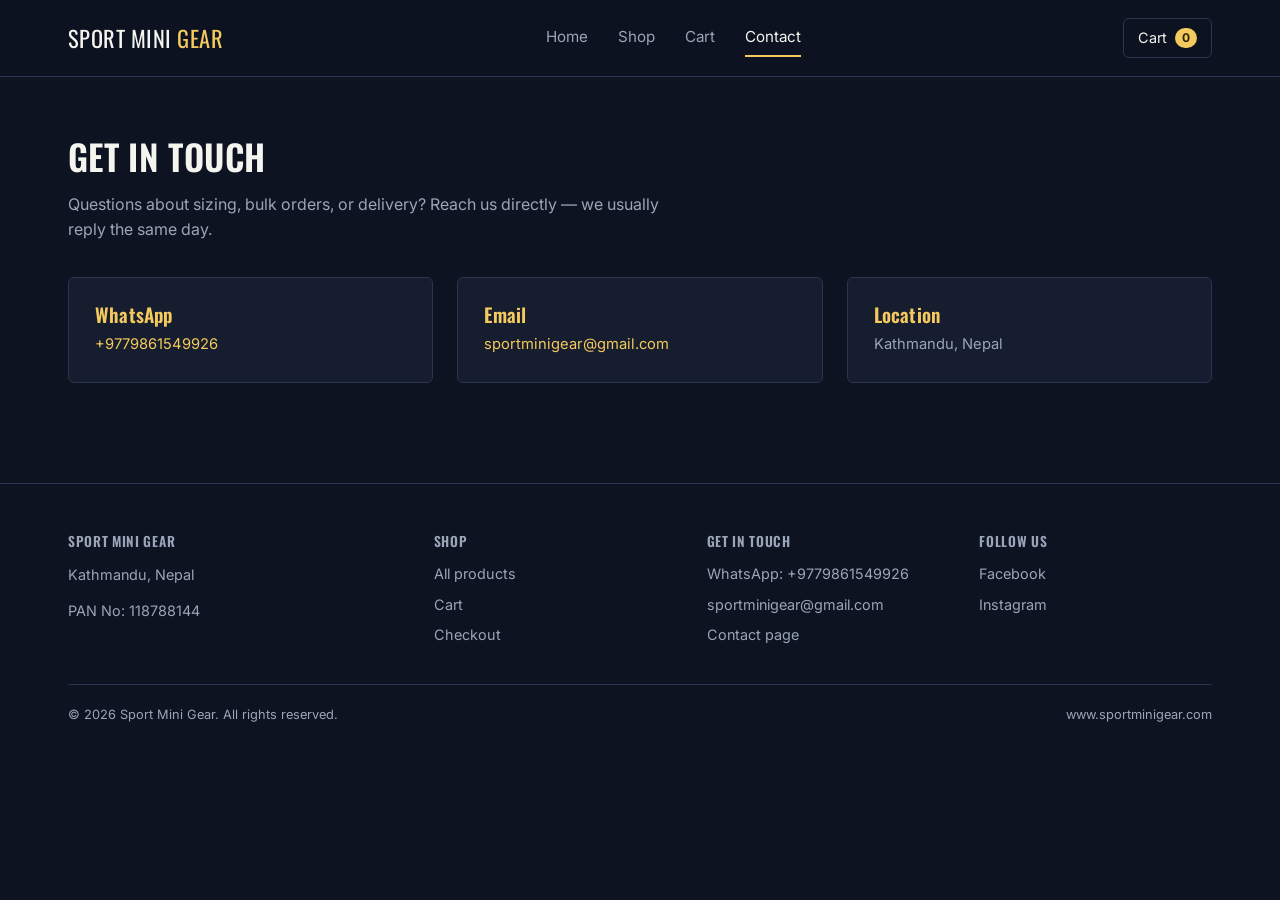
<file: contact.html>
<!DOCTYPE html>
<html lang="en">
<head>
<meta charset="UTF-8" />
<meta name="viewport" content="width=device-width, initial-scale=1.0" />
<title>Contact — Sport Mini Gear</title>
<link rel="preconnect" href="https://fonts.googleapis.com">
<link href="https://fonts.googleapis.com/css2?family=Oswald:wght@500;600;700&family=Inter:wght@400;500;600;700&display=swap" rel="stylesheet">
<link rel="stylesheet" href="css/style.css" />
<!-- Google Analytics -->
<script async src="https://www.googletagmanager.com/gtag/js?id=G-Z968MNBF83"></script>
<script>
  window.dataLayer = window.dataLayer || [];
  function gtag(){dataLayer.push(arguments);}
  gtag('js', new Date());
  gtag('config', 'G-Z968MNBF83');
</script>

</head>
<body>

<header class="site-header">
  <div class="wrap">
    <a href="index.html" class="logo">SPORT MINI <span>GEAR</span></a>
    <nav class="main-nav">
      <a href="index.html">Home</a>
      <a href="products.html">Shop</a>
      <a href="cart.html">Cart</a>
      <a href="contact.html" class="active">Contact</a>
    </nav>
    <div class="header-actions">
      <a href="cart.html" class="cart-link">Cart <span class="cart-count" data-cart-count>0</span></a>
      <button class="nav-toggle" aria-label="Toggle menu">☰</button>
    </div>
  </div>
</header>

<section class="section">
  <div class="wrap">
    <h1 style="font-size:2.2rem;">Get in touch</h1>
    <p style="margin-bottom:36px;">Questions about sizing, bulk orders, or delivery? Reach us directly — we usually reply the same day.</p>

    <div class="value-props">
      <div class="value-card">
        <h3>WhatsApp</h3>
        <p><a id="contact-whatsapp" href="#" style="color:var(--accent);">Message us</a></p>
      </div>
      <div class="value-card">
        <h3>Email</h3>
        <p><a id="contact-email" href="#" style="color:var(--accent);"></a></p>
      </div>
      <div class="value-card">
        <h3>Location</h3>
        <p id="contact-address"></p>
      </div>
    </div>
  </div>
</section>

<footer class="site-footer">
  <div class="wrap">
    <div class="footer-grid">
      <div>
        <h4>Sport Mini Gear</h4>
        <p>Kathmandu, Nepal</p>
        <p id="footer-pan"></p>
      </div>
      <div>
        <h4>Shop</h4>
        <a href="products.html">All products</a>
        <a href="cart.html">Cart</a>
        <a href="checkout.html">Checkout</a>
      </div>
      <div>
        <h4>Get in touch</h4>
        <a id="footer-whatsapp" href="#">WhatsApp</a>
        <a id="footer-email" href="#">Email</a>
        <a href="contact.html">Contact page</a>
      </div>
      <div id="footer-social-col" style="display:none;">
        <h4>Follow us</h4>
        <a id="footer-facebook" href="https://www.facebook.com/profile.php?id=61565026031468" target="_blank" rel="noopener" style="display:none;">Facebook</a>
        <a id="footer-instagram" href="https://www.instagram.com/sport.minigear/" target="_blank" rel="noopener" style="display:none;">Instagram</a>
        <a id="footer-tiktok" href="#" style="display:none;">TikTok</a>
      </div>
    </div>
    <div class="footer-bottom">
      <span>© <span id="footer-year"></span> Sport Mini Gear. All rights reserved.</span>
      <span>www.sportminigear.com</span>
    </div>
  </div>
</footer>
<script src="js/products-data.js"></script>
<script src="js/main.js"></script>
<script>
  document.getElementById("contact-whatsapp").href = "https://wa.me/" + SITE_CONFIG.whatsappNumber;
  document.getElementById("contact-whatsapp").textContent = "+" + SITE_CONFIG.whatsappNumber;
  document.getElementById("contact-email").href = "mailto:" + SITE_CONFIG.email;
  document.getElementById("contact-email").textContent = SITE_CONFIG.email;
  document.getElementById("contact-address").textContent = SITE_CONFIG.address;
  document.getElementById("footer-year").textContent = new Date().getFullYear();
</script>
</body>
</html>
</file>
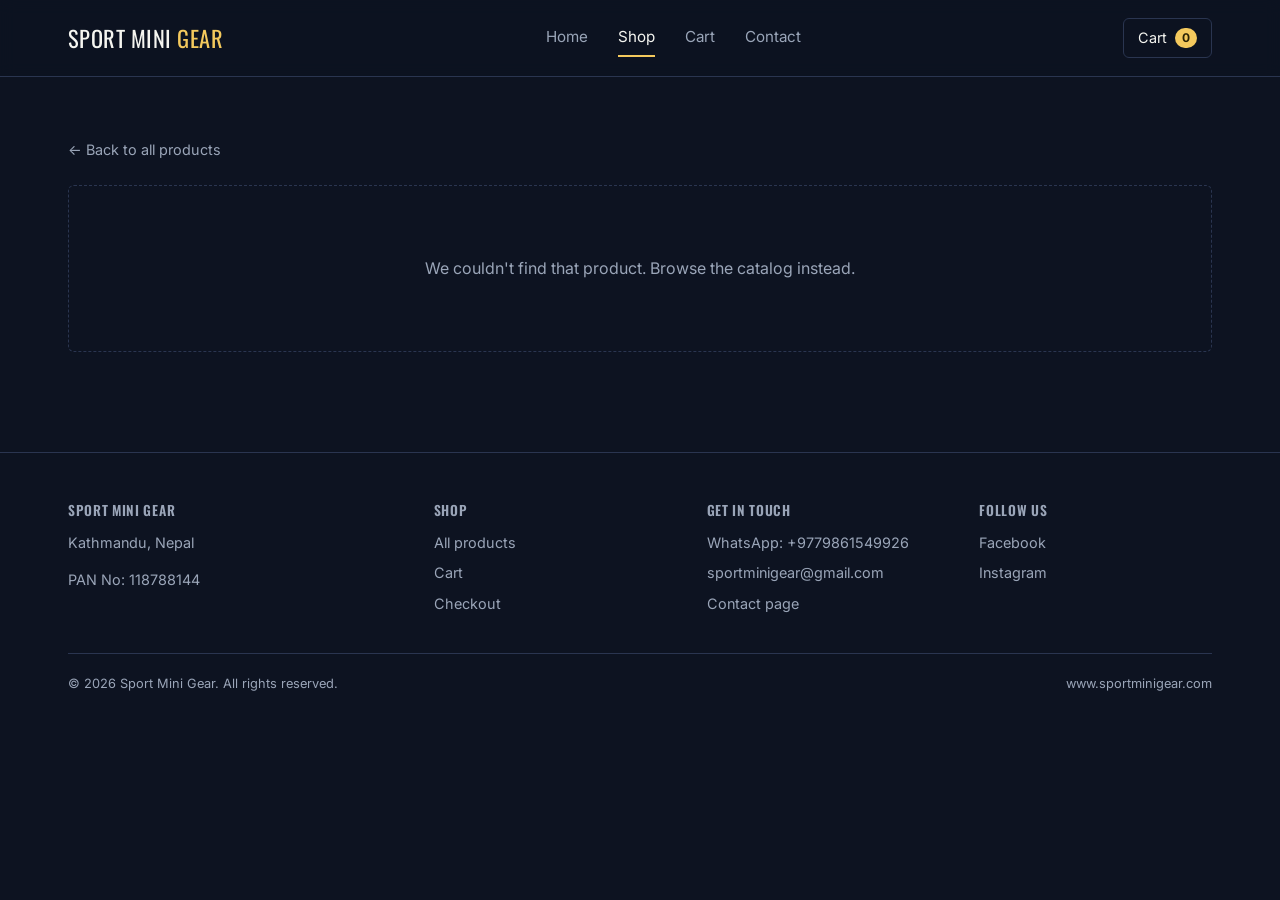
<file: product.html>
<!DOCTYPE html>
<html lang="en">
<head>
<meta charset="UTF-8" />
<meta name="viewport" content="width=device-width, initial-scale=1.0" />
<title id="page-title">Product — Sport Mini Gear</title>
<link rel="preconnect" href="https://fonts.googleapis.com">
<link href="https://fonts.googleapis.com/css2?family=Oswald:wght@500;600;700&family=Inter:wght@400;500;600;700&display=swap" rel="stylesheet">
<link rel="stylesheet" href="css/style.css" />
<!-- Google Analytics -->
<script async src="https://www.googletagmanager.com/gtag/js?id=G-Z968MNBF83"></script>
<script>
  window.dataLayer = window.dataLayer || [];
  function gtag(){dataLayer.push(arguments);}
  gtag('js', new Date());
  gtag('config', 'G-Z968MNBF83');
</script>

</head>
<body>

<header class="site-header">
  <div class="wrap">
    <a href="index.html" class="logo">SPORT MINI <span>GEAR</span></a>
    <nav class="main-nav">
      <a href="index.html">Home</a>
      <a href="products.html" class="active">Shop</a>
      <a href="cart.html">Cart</a>
      <a href="contact.html">Contact</a>
    </nav>
    <div class="header-actions">
      <a href="cart.html" class="cart-link">Cart <span class="cart-count" data-cart-count>0</span></a>
      <button class="nav-toggle" aria-label="Toggle menu">☰</button>
    </div>
  </div>
</header>

<section class="section" id="product-section">
  <div class="wrap">
    <a href="products.html" class="back-link">← Back to all products</a>
    <div id="product-content"></div>
  </div>
</section>

<footer class="site-footer">
  <div class="wrap">
    <div class="footer-grid">
      <div>
        <h4>Sport Mini Gear</h4>
        <p>Kathmandu, Nepal</p>
        <p id="footer-pan"></p>
      </div>
      <div>
        <h4>Shop</h4>
        <a href="products.html">All products</a>
        <a href="cart.html">Cart</a>
        <a href="checkout.html">Checkout</a>
      </div>
      <div>
        <h4>Get in touch</h4>
        <a id="footer-whatsapp" href="#">WhatsApp</a>
        <a id="footer-email" href="#">Email</a>
        <a href="contact.html">Contact page</a>
      </div>
      <div id="footer-social-col" style="display:none;">
        <h4>Follow us</h4>
        <a id="footer-facebook" href="https://www.facebook.com/profile.php?id=61565026031468" target="_blank" rel="noopener" style="display:none;">Facebook</a>
        <a id="footer-instagram" href="https://www.instagram.com/sport.minigear/" target="_blank" rel="noopener" style="display:none;">Instagram</a>
        <a id="footer-tiktok" href="#" style="display:none;">TikTok</a>
      </div>
    </div>
    <div class="footer-bottom">
      <span>© <span id="footer-year"></span> Sport Mini Gear. All rights reserved.</span>
      <span>www.sportminigear.com</span>
    </div>
  </div>
</footer>
<script src="js/products-data.js"></script>
<script src="js/main.js"></script>
<script>
  const params = new URLSearchParams(window.location.search);
  const id = params.get("id");
  const product = PRODUCTS.find((p) => p.id === id);
  const contentEl = document.getElementById("product-content");

  let qty = 1;
  let selectedColor = null;

  function getSelectedColorImage() {
    const colors = getProductColors(product);
    const match = colors.find((c) => c.name === selectedColor);
    return match && match.image ? match.image : null;
  }

  function render() {
    if (!product) {
      contentEl.innerHTML = `<div class="empty-state">We couldn't find that product. <a href="products.html">Browse the catalog</a> instead.</div>`;
      return;
    }
    document.getElementById("page-title").textContent = product.name + " — Sport Mini Gear";

    const colors = getProductColors(product);
    if (colors.length > 0 && !selectedColor) {
      selectedColor = colors[0].name;
    }

    const maxQty = getStock(product, selectedColor);
    if (qty > maxQty) qty = maxQty > 0 ? Math.min(qty, maxQty) : 1;

    const images = getProductImages(product);
    const colorImage = getSelectedColorImage();
    const mainImage = colorImage || images[0] || "";

    const oldPrice = product.oldPrice ? `<span class="price-old">${formatRs(product.oldPrice)}</span>` : "";
    let stockLabel;
    if (maxQty <= 0) {
      stockLabel = `<span class="stock-tag out">Out of stock</span>`;
    } else if (maxQty !== Infinity && maxQty <= 5) {
      stockLabel = `<span class="stock-tag" style="color:var(--danger);">Only ${maxQty} left in stock</span>`;
    } else {
      stockLabel = `<span class="stock-tag">In stock</span>`;
    }

    const thumbsHTML = images.length > 1
      ? `<div class="detail-gallery-thumbs">
          ${images.map((src, i) => `
            <div class="gallery-thumb ${src === mainImage ? "active" : ""}" data-src="${src}">
              <img src="${src}" alt="${product.name} photo ${i + 1}"
                   onerror="this.closest('.gallery-thumb').style.display='none'" />
            </div>
          `).join("")}
        </div>`
      : "";

    const colorsHTML = colors.length > 0
      ? `<div class="color-picker" style="margin:18px 0;">
          <label style="display:block; margin-bottom:8px; font-size:0.85rem; color:var(--text-muted);">
            Color: <span id="selected-color-label" style="color:var(--text); font-weight:600;">${selectedColor}</span>
          </label>
          <div style="display:flex; gap:10px; flex-wrap:wrap;">
            ${colors.map((c) => `
              <button type="button" class="color-swatch-btn" data-color="${c.name}"
                style="width:38px;height:38px;border-radius:50%;
                       border:2px solid ${c.name === selectedColor ? "var(--accent)" : "var(--border)"};
                       background:${colorSwatchHex(c.name)};cursor:pointer;padding:0;
                       opacity:${getStock(product, c.name) > 0 ? "1" : "0.35"};"
                title="${c.name}${getStock(product, c.name) <= 0 ? " (out of stock)" : ""}"></button>
            `).join("")}
          </div>
        </div>`
      : "";

    contentEl.innerHTML = `
      <div class="product-detail">
        <div>
          <div class="detail-thumb product-thumb" id="main-photo">
            <img src="${mainImage}" alt="${product.name}" onerror="this.closest('.product-thumb').classList.add('img-fallback')" />
            <span class="thumb-fallback" style="font-size:3rem;">${getInitials(product.name)}</span>
          </div>
          ${thumbsHTML}
        </div>
        <div class="detail-info">
          <span class="product-cat">${product.category}</span>
          <h1>${product.name}</h1>
          <div class="detail-price">
            <span class="price">${formatRs(product.price)}</span>
            ${oldPrice}
          </div>
          <p>${product.description}</p>
          ${stockLabel}
          ${colorsHTML}
          <div class="qty-row">
            <div class="qty-control">
              <button id="qty-minus">−</button>
              <span id="qty-value">${qty}</span>
              <button id="qty-plus">+</button>
            </div>
          </div>
          <div class="detail-actions">
            <button class="btn btn-primary" id="add-btn" ${maxQty > 0 ? "" : "disabled"}>
              ${maxQty > 0 ? "Add to cart" : "Out of stock"}
            </button>
            <a href="cart.html" class="btn btn-outline">View cart</a>
          </div>
        </div>
      </div>
    `;

    document.getElementById("qty-minus").addEventListener("click", () => {
      qty = Math.max(1, qty - 1);
      document.getElementById("qty-value").textContent = qty;
    });
    document.getElementById("qty-plus").addEventListener("click", () => {
      qty = Math.min(maxQty, qty + 1);
      document.getElementById("qty-value").textContent = qty;
    });

    document.querySelectorAll(".gallery-thumb").forEach((thumb) => {
      thumb.addEventListener("click", () => {
        const src = thumb.dataset.src;
        const mainPhoto = document.getElementById("main-photo");
        mainPhoto.classList.remove("img-fallback");
        mainPhoto.querySelector("img").src = src;
        document.querySelectorAll(".gallery-thumb").forEach((t) => t.classList.remove("active"));
        thumb.classList.add("active");
      });
    });

    document.querySelectorAll(".color-swatch-btn").forEach((btn) => {
      btn.addEventListener("click", () => {
        selectedColor = btn.dataset.color;
        qty = 1;
        render();
      });
    });

    const addBtn = document.getElementById("add-btn");
    if (addBtn) {
      addBtn.addEventListener("click", () => {
        const added = addToCart(product.id, qty, selectedColor);
        addBtn.textContent = added > 0 ? "Added ✓" : "Limit reached";
        setTimeout(() => (addBtn.textContent = "Add to cart"), 1200);
      });
    }
  }

  render();
  document.getElementById("footer-year").textContent = new Date().getFullYear();
</script>
</body>
</html>
</file>
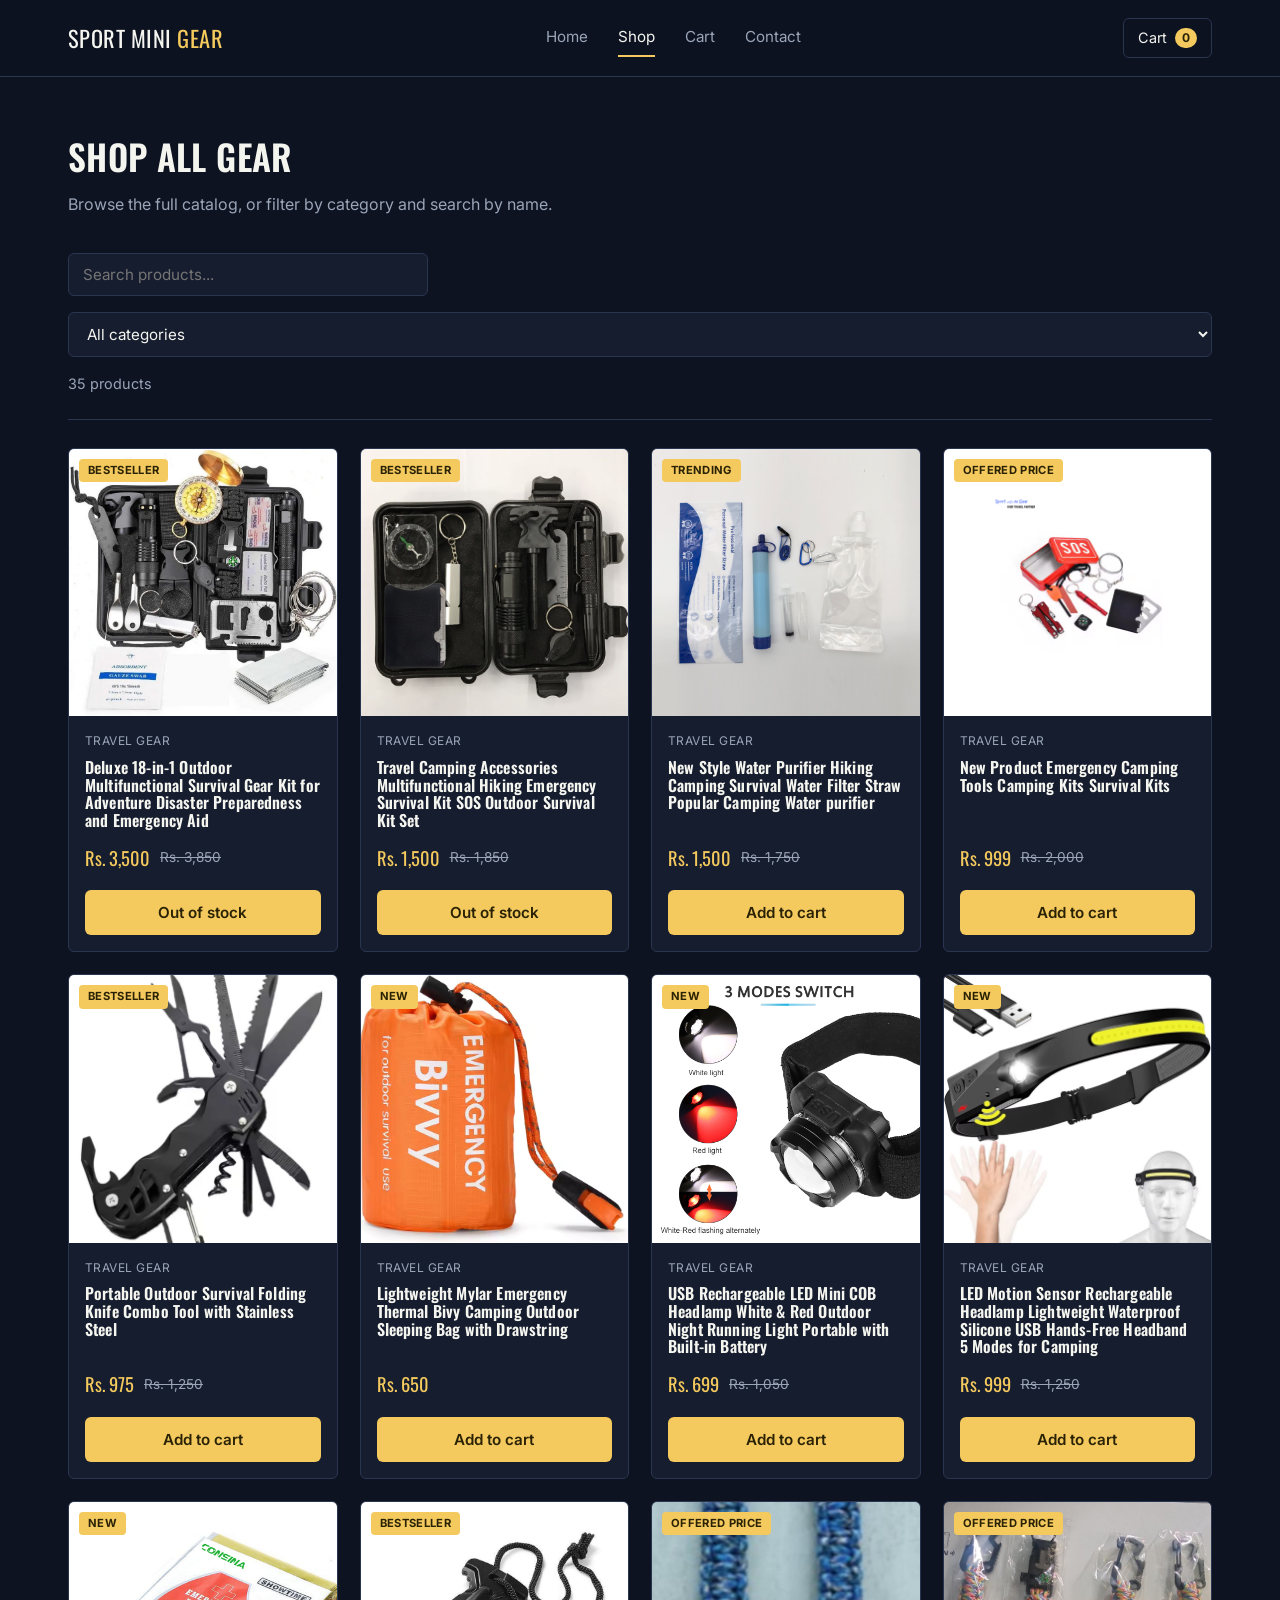
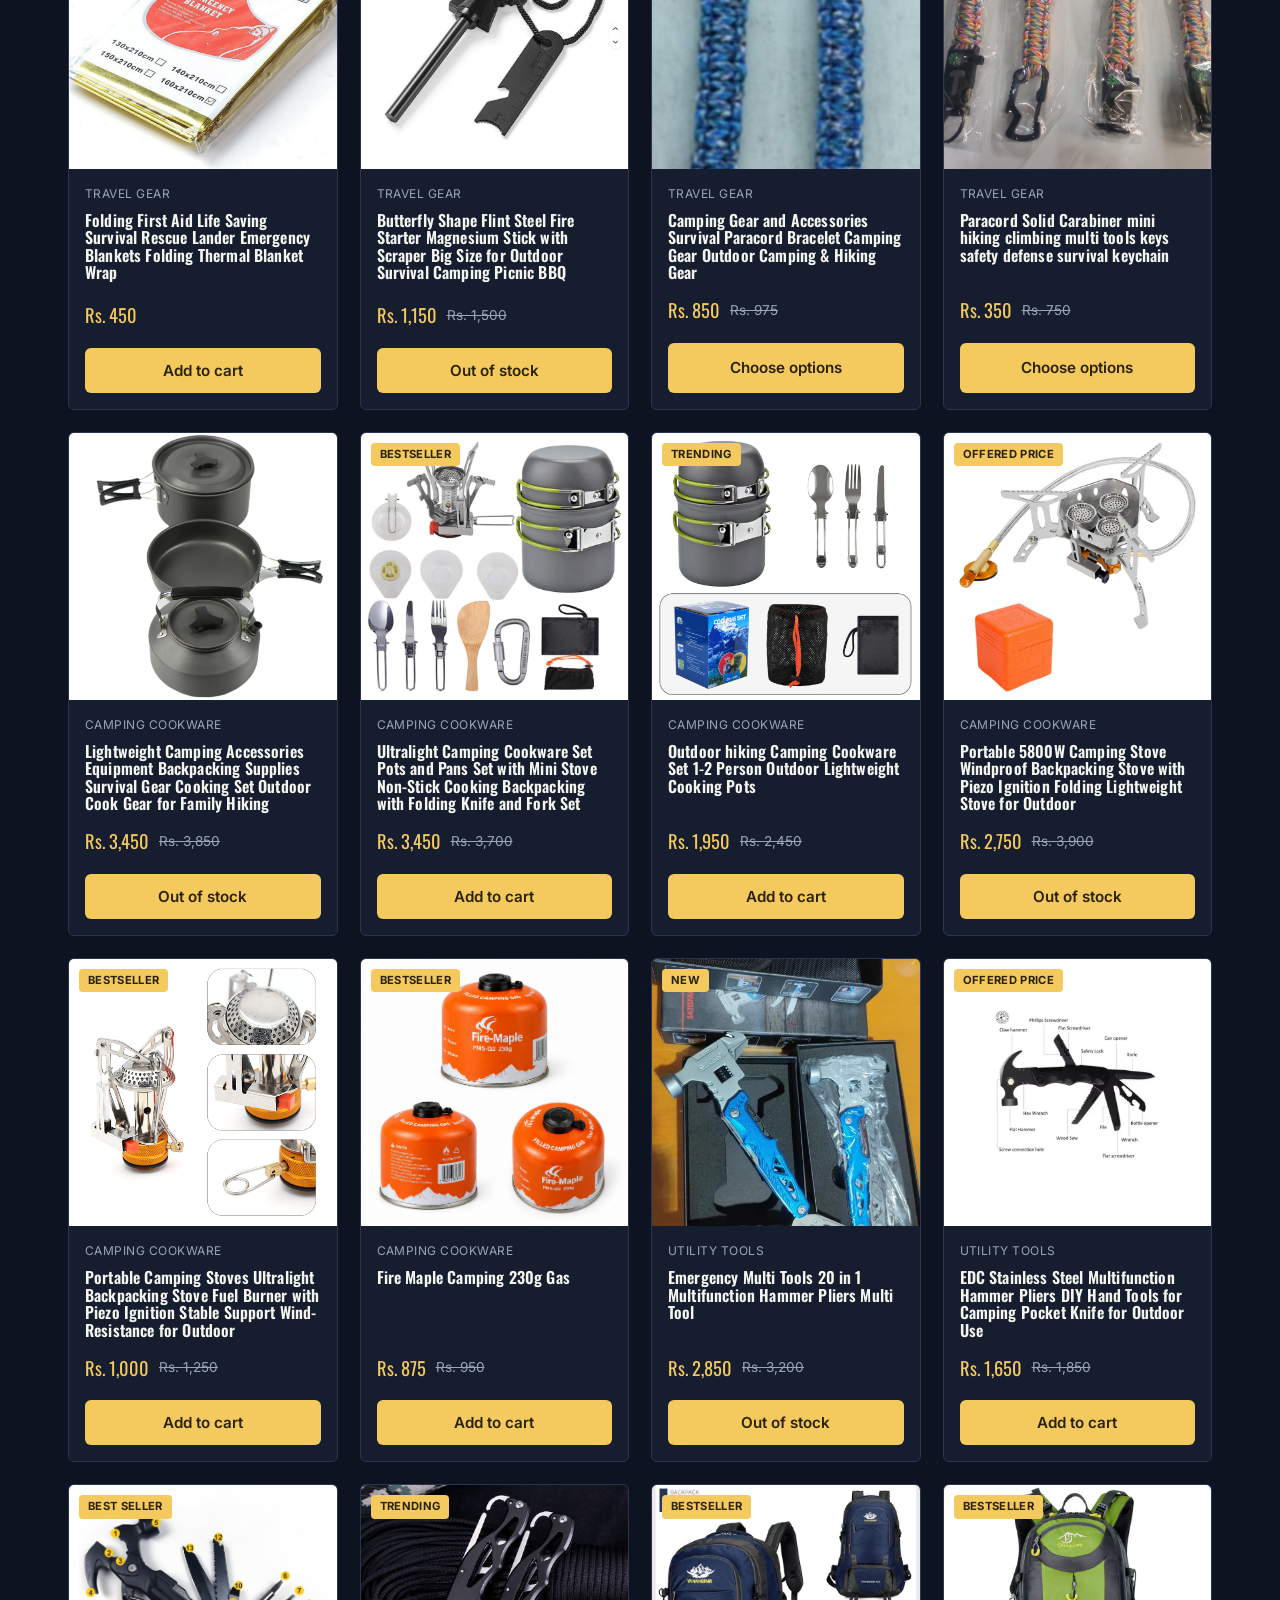
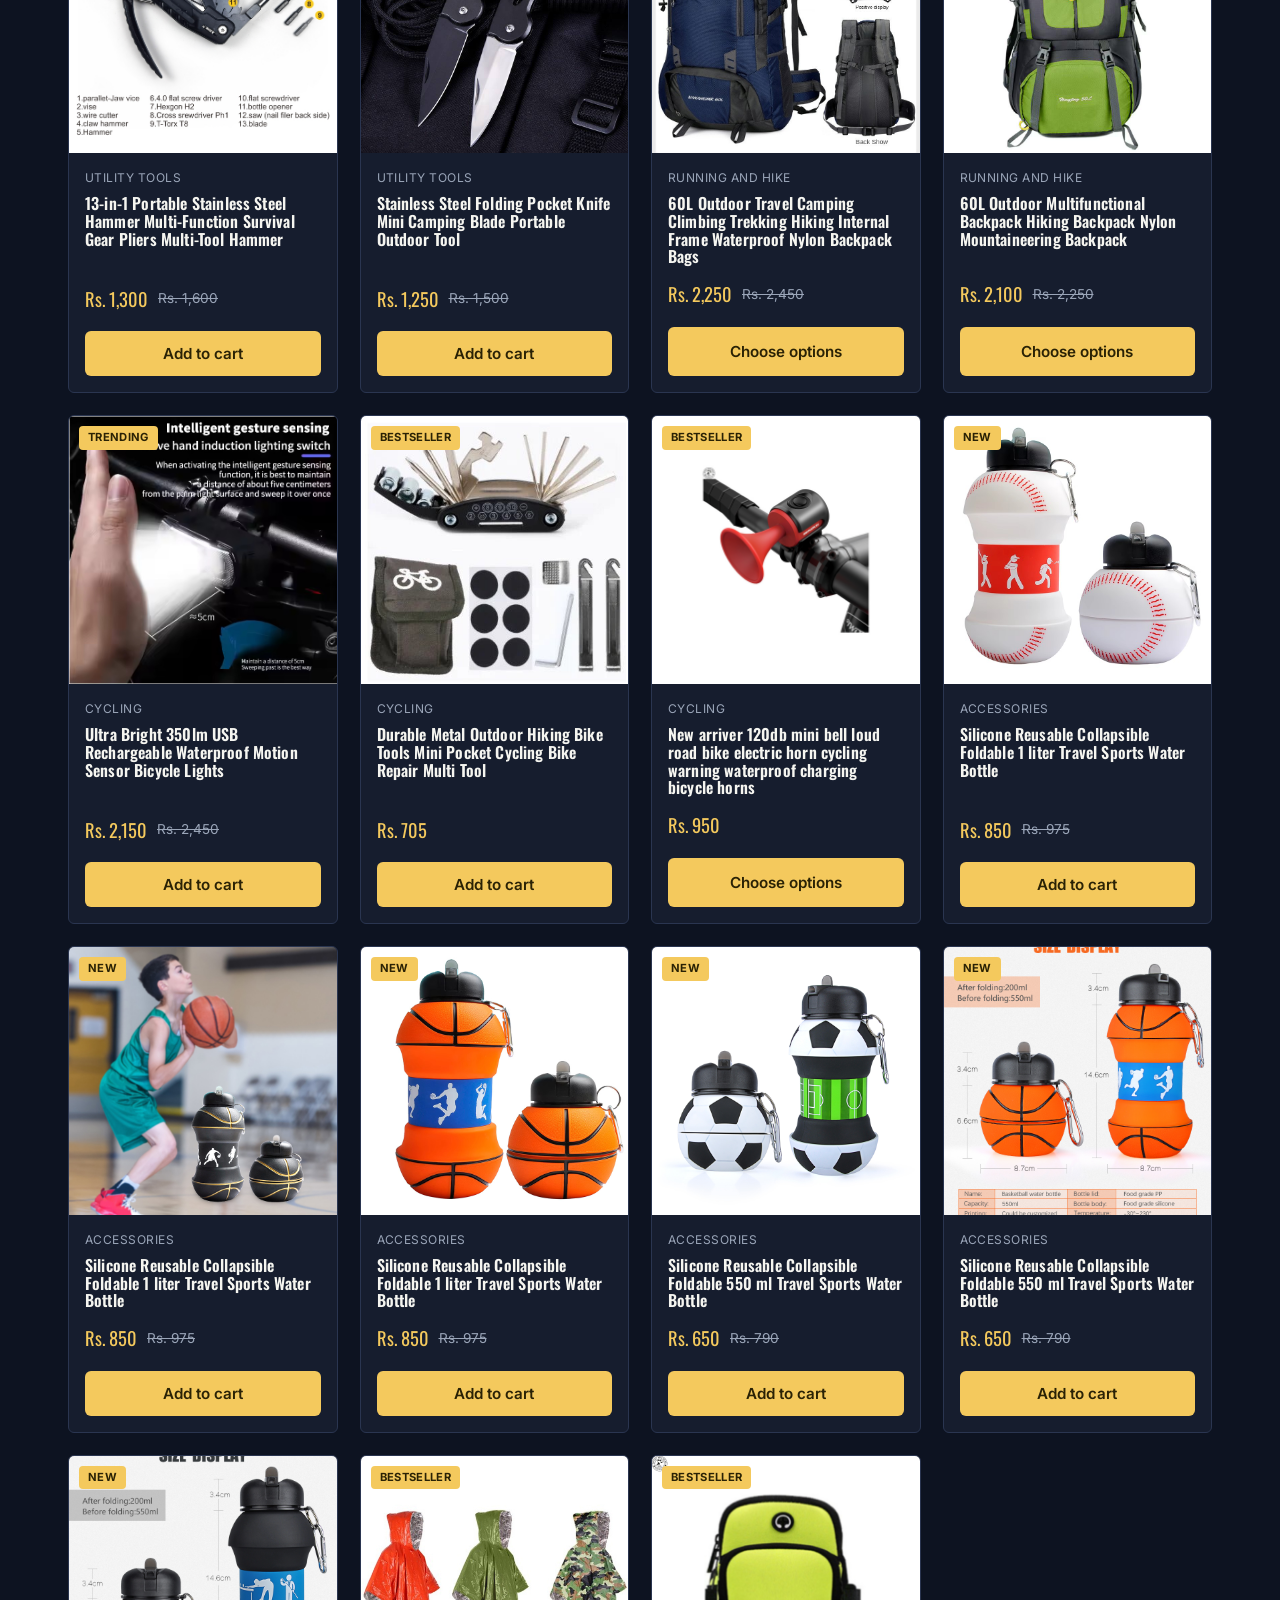
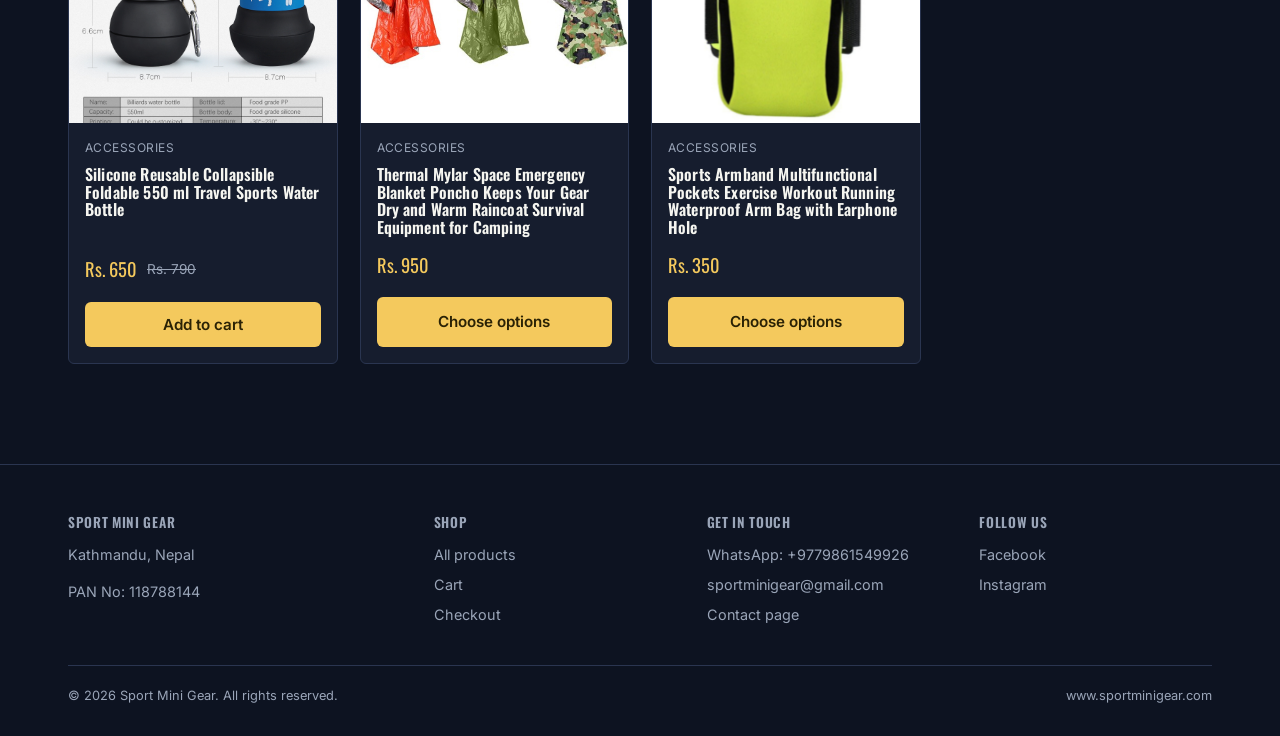
<file: products.html>
<!DOCTYPE html>
<html lang="en">
<head>
<meta charset="UTF-8" />
<meta name="viewport" content="width=device-width, initial-scale=1.0" />
<title>Shop All Gear — Sport Mini Gear</title>
<link rel="preconnect" href="https://fonts.googleapis.com">
<link href="https://fonts.googleapis.com/css2?family=Oswald:wght@500;600;700&family=Inter:wght@400;500;600;700&display=swap" rel="stylesheet">
<link rel="stylesheet" href="css/style.css" />
<!-- Google Analytics -->
<script async src="https://www.googletagmanager.com/gtag/js?id=G-Z968MNBF83"></script>
<script>
  window.dataLayer = window.dataLayer || [];
  function gtag(){dataLayer.push(arguments);}
  gtag('js', new Date());
  gtag('config', 'G-Z968MNBF83');
</script>

</head>
<body>

<header class="site-header">
  <div class="wrap">
    <a href="index.html" class="logo">SPORT MINI <span>GEAR</span></a>
    <nav class="main-nav">
      <a href="index.html">Home</a>
      <a href="products.html" class="active">Shop</a>
      <a href="cart.html">Cart</a>
      <a href="contact.html">Contact</a>
    </nav>
    <div class="header-actions">
      <a href="cart.html" class="cart-link">Cart <span class="cart-count" data-cart-count>0</span></a>
      <button class="nav-toggle" aria-label="Toggle menu">☰</button>
    </div>
  </div>
</header>

<section class="section" style="padding-bottom:20px;">
  <div class="wrap">
    <h1 style="font-size:2.2rem;">Shop all gear</h1>
    <p>Browse the full catalog, or filter by category and search by name.</p>
  </div>
</section>

<section class="section" style="padding-top:0;">
  <div class="wrap">
    <div class="catalog-toolbar">
      <div class="search-box">
        <input type="text" id="search-input" placeholder="Search products..." />
      </div>
      <select class="filter-select" id="category-select">
        <option value="">All categories</option>
      </select>
      <span class="result-count" id="result-count"></span>
    </div>
    <div class="product-grid" id="catalog-grid"></div>
  </div>
</section>

<footer class="site-footer">
  <div class="wrap">
    <div class="footer-grid">
      <div>
        <h4>Sport Mini Gear</h4>
        <p>Kathmandu, Nepal</p>
        <p id="footer-pan"></p>
      </div>
      <div>
        <h4>Shop</h4>
        <a href="products.html">All products</a>
        <a href="cart.html">Cart</a>
        <a href="checkout.html">Checkout</a>
      </div>
      <div>
        <h4>Get in touch</h4>
        <a id="footer-whatsapp" href="#">WhatsApp</a>
        <a id="footer-email" href="#">Email</a>
        <a href="contact.html">Contact page</a>
      </div>
      <div id="footer-social-col" style="display:none;">
        <h4>Follow us</h4>
        <a id="footer-facebook" href="#" style="display:none;">Facebook</a>
        <a id="footer-instagram" href="#" style="display:none;">Instagram</a>
        <a id="footer-tiktok" href="#" style="display:none;">TikTok</a>
      </div>
    </div>
    <div class="footer-bottom">
      <span>© <span id="footer-year"></span> Sport Mini Gear. All rights reserved.</span>
      <span>www.sportminigear.com</span>
    </div>
  </div>
</footer>
<script src="js/products-data.js"></script>
<script src="js/main.js"></script>
<script>
  const categorySelect = document.getElementById("category-select");
  categorySelect.innerHTML += CATEGORIES.map((c) => `<option value="${c}">${c}</option>`).join("");

  const params = new URLSearchParams(window.location.search);
  const initialCategory = params.get("category") || "";
  categorySelect.value = initialCategory;

  const searchInput = document.getElementById("search-input");
  const resultCount = document.getElementById("result-count");

  function applyFilters() {
    const term = searchInput.value.trim().toLowerCase();
    const category = categorySelect.value;
    const filtered = PRODUCTS.filter((p) => {
      const matchesTerm = !term || p.name.toLowerCase().includes(term);
      const matchesCategory = !category || p.category === category;
      return matchesTerm && matchesCategory;
    });
    renderProductGrid("catalog-grid", filtered);
    resultCount.textContent = `${filtered.length} product${filtered.length === 1 ? "" : "s"}`;
  }

  searchInput.addEventListener("input", applyFilters);
  categorySelect.addEventListener("change", applyFilters);
  applyFilters();

  document.getElementById("footer-year").textContent = new Date().getFullYear();
</script>
</body>
</html>
</file>
<file: css/style.css>
/* ===========================================================
   SPORT MINI GEAR — Design tokens
   =========================================================== */
:root {
  --bg: #0D1321;
  --bg-elevated: #161D2E;
  --bg-elevated-2: #1D2740;
  --border: #2A3550;
  --text: #F5F5F0;
  --text-muted: #9AA5B8;
  --accent: #F4C95D;
  --accent-ink: #2A2205;
  --accent-2: #3E5C76;
  --success: #7FBF8F;
  --danger: #E4675A;

  --font-display: "Oswald", sans-serif;
  --font-body: "Inter", sans-serif;

  --max-width: 1200px;
  --radius: 6px;
}

* { box-sizing: border-box; }

html { scroll-behavior: smooth; }

body {
  margin: 0;
  background: var(--bg);
  color: var(--text);
  font-family: var(--font-body);
  line-height: 1.55;
  -webkit-font-smoothing: antialiased;
}

a { color: inherit; text-decoration: none; }

img { max-width: 100%; display: block; }

.wrap {
  max-width: var(--max-width);
  margin: 0 auto;
  padding: 0 28px;
}

h1, h2, h3, h4 {
  font-family: var(--font-display);
  font-weight: 600;
  letter-spacing: 0.01em;
  margin: 0 0 0.4em 0;
  line-height: 1.1;
}

h1 { font-size: clamp(2.4rem, 5vw, 4rem); text-transform: uppercase; }
h2 { font-size: clamp(1.6rem, 3vw, 2.2rem); text-transform: uppercase; }
h3 { font-size: 1.2rem; }

p { color: var(--text-muted); max-width: 62ch; }

button, .btn {
  font-family: var(--font-body);
  font-weight: 600;
  font-size: 0.95rem;
  border-radius: var(--radius);
  border: 1px solid transparent;
  padding: 12px 22px;
  cursor: pointer;
  display: inline-flex;
  align-items: center;
  gap: 8px;
  transition: transform 0.12s ease, background 0.15s ease, border-color 0.15s ease;
}

.btn-primary {
  background: var(--accent);
  color: var(--accent-ink);
}
.btn-primary:hover { transform: translateY(-1px); }

.btn-outline {
  background: transparent;
  color: var(--text);
  border-color: var(--border);
}
.btn-outline:hover { border-color: var(--accent); color: var(--accent); }

.btn-block { width: 100%; justify-content: center; }

input, select, textarea {
  font-family: var(--font-body);
  background: var(--bg-elevated);
  border: 1px solid var(--border);
  color: var(--text);
  border-radius: var(--radius);
  padding: 11px 14px;
  font-size: 0.95rem;
  width: 100%;
}
input:focus, select:focus, textarea:focus {
  outline: 2px solid var(--accent);
  outline-offset: 1px;
}
label {
  display: block;
  font-size: 0.85rem;
  color: var(--text-muted);
  margin-bottom: 6px;
}

/* ===========================================================
   Header / Nav
   =========================================================== */
.site-header {
  position: sticky;
  top: 0;
  z-index: 50;
  background: rgba(13, 19, 33, 0.92);
  backdrop-filter: blur(8px);
  border-bottom: 1px solid var(--border);
}
.site-header .wrap {
  display: flex;
  align-items: center;
  justify-content: space-between;
  height: 76px;
}
.logo {
  font-family: var(--font-display);
  font-size: 1.4rem;
  letter-spacing: 0.02em;
  display: flex;
  align-items: baseline;
  gap: 6px;
}
.logo span { color: var(--accent); }

.main-nav {
  display: flex;
  gap: 30px;
  align-items: center;
}
.main-nav a {
  font-size: 0.95rem;
  color: var(--text-muted);
  padding: 6px 0;
  border-bottom: 2px solid transparent;
}
.main-nav a:hover, .main-nav a.active {
  color: var(--text);
  border-bottom-color: var(--accent);
}

.header-actions { display: flex; align-items: center; gap: 18px; }

.cart-link {
  position: relative;
  display: inline-flex;
  align-items: center;
  gap: 8px;
  font-size: 0.9rem;
  color: var(--text);
  border: 1px solid var(--border);
  padding: 8px 14px;
  border-radius: var(--radius);
}
.cart-link:hover { border-color: var(--accent); }
.cart-count {
  background: var(--accent);
  color: var(--accent-ink);
  font-weight: 700;
  font-size: 0.75rem;
  padding: 1px 7px;
  border-radius: 999px;
}

.nav-toggle {
  display: none;
  background: none;
  border: none;
  color: var(--text);
  font-size: 1.6rem;
  padding: 4px;
}

@media (max-width: 860px) {
  .main-nav {
    position: absolute;
    top: 76px; left: 0; right: 0;
    background: var(--bg-elevated);
    flex-direction: column;
    gap: 0;
    border-bottom: 1px solid var(--border);
    display: none;
  }
  .main-nav.open { display: flex; }
  .main-nav a { width: 100%; padding: 16px 28px; border-bottom: 1px solid var(--border); }
  .nav-toggle { display: block; }
}

/* ===========================================================
   Hero
   =========================================================== */
.hero {
  padding: 90px 0 70px;
  border-bottom: 1px solid var(--border);
  background:
    radial-gradient(ellipse at 80% 0%, rgba(244, 201, 93, 0.10), transparent 55%),
    var(--bg);
}
.hero .wrap {
  display: grid;
  grid-template-columns: 1.1fr 0.9fr;
  gap: 50px;
  align-items: center;
}
.hero-eyebrow {
  color: var(--accent);
  font-family: var(--font-display);
  letter-spacing: 0.08em;
  font-size: 0.95rem;
  margin-bottom: 14px;
}
.hero h1 { margin-bottom: 20px; }
.hero p { font-size: 1.05rem; margin-bottom: 30px; }
.hero-cta { display: flex; gap: 14px; flex-wrap: wrap; }


.hero-visual {
  aspect-ratio: 4/3;
  border-radius: 10px;
  border: 1px solid var(--border);
  overflow: hidden;
}

.hero-visual svg {
  width: 100%;
  height: 100%;
  display: block;
  object-fit: contain;
}

@media (max-width: 860px) {
  .hero .wrap { grid-template-columns: 1fr; }
  .hero-visual { order: -1; }
}

/* ===========================================================
   Category chips
   =========================================================== */
.category-strip {
  padding: 40px 0;
  border-bottom: 1px solid var(--border);
}
.category-strip h2 { margin-bottom: 22px; }
.chip-row {
  display: flex;
  gap: 12px;
  flex-wrap: wrap;
}
.chip {
  border: 1px solid var(--border);
  padding: 9px 18px;
  border-radius: 999px;
  font-size: 0.9rem;
  color: var(--text-muted);
  background: var(--bg-elevated);
}
.chip:hover, .chip.active {
  border-color: var(--accent);
  color: var(--accent);
}

/* ===========================================================
   Product grid & cards
   =========================================================== */
.section { padding: 60px 0; }
.section-head {
  display: flex;
  justify-content: space-between;
  align-items: flex-end;
  margin-bottom: 28px;
  gap: 20px;
  flex-wrap: wrap;
}

.product-grid {
  display: grid;
  grid-template-columns: repeat(4, 1fr);
  gap: 22px;
}
@media (max-width: 1024px) { .product-grid { grid-template-columns: repeat(3, 1fr); } }
@media (max-width: 720px) { .product-grid { grid-template-columns: repeat(2, 1fr); } }
@media (max-width: 480px) { .product-grid { grid-template-columns: 1fr 1fr; gap: 14px; } }

.product-card {
  background: var(--bg-elevated);
  border: 1px solid var(--border);
  border-radius: var(--radius);
  overflow: hidden;
  display: flex;
  flex-direction: column;
}

.product-thumb {
  aspect-ratio: 1/1;
  background: linear-gradient(145deg, var(--bg-elevated-2), #0A0E18);
  position: relative;
  display: flex;
  align-items: center;
  justify-content: center;
}
.product-thumb img { width: 100%; height: 100%; object-fit: cover; }
.product-thumb.img-fallback img { display: none; }
.thumb-fallback {
  display: none;
  font-family: var(--font-display);
  font-size: 2rem;
  color: var(--accent);
  opacity: 0.7;
}
.product-thumb.img-fallback .thumb-fallback { display: block; }

.badge {
  position: absolute;
  top: 10px; left: 10px;
  background: var(--accent);
  color: var(--accent-ink);
  font-size: 0.7rem;
  font-weight: 700;
  padding: 3px 9px;
  border-radius: 4px;
  text-transform: uppercase;
  letter-spacing: 0.03em;
}

.product-info { padding: 16px; display: flex; flex-direction: column; gap: 8px; flex: 1; }
.product-cat { font-size: 0.75rem; color: var(--text-muted); text-transform: uppercase; letter-spacing: 0.04em; }
.product-name { font-size: 1rem; font-weight: 600; color: var(--text); }
.product-price-row { display: flex; align-items: center; gap: 10px; margin-top: auto; }
.price { font-family: var(--font-display); font-size: 1.15rem; color: var(--accent); }
.price-old { font-size: 0.85rem; color: var(--text-muted); text-decoration: line-through; }

.product-card .btn { margin-top: 10px; }

/* ===========================================================
   Filter bar (catalog page)
   =========================================================== */
.catalog-toolbar {
  display: flex;
  gap: 16px;
  flex-wrap: wrap;
  align-items: center;
  justify-content: space-between;
  margin-bottom: 28px;
  padding-bottom: 24px;
  border-bottom: 1px solid var(--border);
}
.search-box { flex: 1; min-width: 220px; max-width: 360px; }
.filter-select { min-width: 200px; }
.result-count { color: var(--text-muted); font-size: 0.9rem; }

.empty-state {
  text-align: center;
  padding: 70px 20px;
  color: var(--text-muted);
  border: 1px dashed var(--border);
  border-radius: var(--radius);
}

/* ===========================================================
   Value props
   =========================================================== */
.value-props {
  display: grid;
  grid-template-columns: repeat(3, 1fr);
  gap: 24px;
}
@media (max-width: 760px) { .value-props { grid-template-columns: 1fr; } }
.value-card {
  border: 1px solid var(--border);
  border-radius: var(--radius);
  padding: 26px;
  background: var(--bg-elevated);
}
.value-card h3 { color: var(--accent); margin-bottom: 8px; }
.value-card p { margin: 0; font-size: 0.92rem; }

/* ===========================================================
   Product detail page
   =========================================================== */
.product-detail {
  display: grid;
  grid-template-columns: 1fr 1fr;
  gap: 50px;
  align-items: start;
}
@media (max-width: 800px) { .product-detail { grid-template-columns: 1fr; } }
.detail-thumb {
  aspect-ratio: 1/1;
  border-radius: var(--radius);
  overflow: hidden;
}
.detail-gallery-thumbs {
  display: flex;
  gap: 10px;
  margin-top: 12px;
  flex-wrap: wrap;
}
.detail-gallery-thumbs .gallery-thumb {
  width: 66px;
  height: 66px;
  border-radius: var(--radius);
  overflow: hidden;
  border: 2px solid var(--border);
  cursor: pointer;
  background: var(--bg-elevated-2);
  flex-shrink: 0;
}
.detail-gallery-thumbs .gallery-thumb img {
  width: 100%;
  height: 100%;
  object-fit: cover;
}
.detail-gallery-thumbs .gallery-thumb.active {
  border-color: var(--accent);
}
.detail-info .product-cat { margin-bottom: 8px; }
.detail-info h1 { font-size: 2rem; text-transform: none; }
.detail-price { display: flex; align-items: center; gap: 12px; margin: 16px 0 22px; }
.detail-price .price { font-size: 1.8rem; }
.qty-row { display: flex; align-items: center; gap: 14px; margin: 22px 0; }
.qty-control {
  display: inline-flex;
  align-items: center;
  border: 1px solid var(--border);
  border-radius: var(--radius);
  overflow: hidden;
}
.qty-control button {
  background: var(--bg-elevated);
  border: none;
  color: var(--text);
  padding: 10px 16px;
  font-size: 1.1rem;
  border-radius: 0;
}
.qty-control span { padding: 0 18px; min-width: 30px; text-align: center; }
.stock-tag { font-size: 0.85rem; color: var(--success); }
.stock-tag.out { color: var(--danger); }
.detail-actions { display: flex; gap: 14px; margin-top: 10px; flex-wrap: wrap; }
.back-link { display: inline-block; margin-bottom: 24px; color: var(--text-muted); font-size: 0.9rem; }
.back-link:hover { color: var(--accent); }

/* ===========================================================
   Cart page
   =========================================================== */
.cart-layout {
  display: grid;
  grid-template-columns: 1fr 340px;
  gap: 40px;
  align-items: start;
}
@media (max-width: 860px) { .cart-layout { grid-template-columns: 1fr; } }

.cart-row {
  display: grid;
  grid-template-columns: 80px 1fr auto auto;
  gap: 16px;
  align-items: center;
  padding: 16px 0;
  border-bottom: 1px solid var(--border);
}
.cart-thumb { width: 80px; height: 80px; border-radius: var(--radius); overflow: hidden; }
.cart-row .product-name { margin-bottom: 4px; }
.remove-link { color: var(--danger); font-size: 0.82rem; }

.summary-card {
  border: 1px solid var(--border);
  background: var(--bg-elevated);
  border-radius: var(--radius);
  padding: 24px;
}
.summary-row {
  display: flex;
  justify-content: space-between;
  padding: 8px 0;
  color: var(--text-muted);
  font-size: 0.95rem;
}
.summary-row.total {
  color: var(--text);
  font-weight: 700;
  font-size: 1.15rem;
  border-top: 1px solid var(--border);
  margin-top: 10px;
  padding-top: 16px;
}

/* ===========================================================
   Checkout page
   =========================================================== */
.checkout-layout {
  display: grid;
  grid-template-columns: 1fr 380px;
  gap: 44px;
  align-items: start;
}
@media (max-width: 900px) { .checkout-layout { grid-template-columns: 1fr; } }

.form-grid { display: grid; grid-template-columns: 1fr 1fr; gap: 18px; }
.form-grid .full { grid-column: 1 / -1; }
@media (max-width: 560px) { .form-grid { grid-template-columns: 1fr; } }

.payment-card {
  border: 1px solid var(--border);
  background: var(--bg-elevated);
  border-radius: var(--radius);
  padding: 26px;
}
.qr-box {
  background: #fff;
  border-radius: var(--radius);
  padding: 16px;
  display: flex;
  align-items: center;
  justify-content: center;
  margin: 16px 0;
  min-height: 220px;
}
.qr-box img { max-width: 100%; max-height: 240px; }
.bank-details {
  font-size: 0.88rem;
  color: var(--text-muted);
  background: var(--bg);
  border: 1px solid var(--border);
  border-radius: var(--radius);
  padding: 14px;
  margin-top: 14px;
  white-space: pre-line;
}
.payment-note {
  font-size: 0.85rem;
  color: var(--text-muted);
  margin-top: 14px;
}

.order-success {
  border: 1px solid var(--success);
  background: rgba(127, 191, 143, 0.08);
  border-radius: var(--radius);
  padding: 22px;
  margin-bottom: 24px;
  display: none;
}
.order-success.visible { display: block; }
.order-success h3 { color: var(--success); margin-bottom: 8px; }

/* ===========================================================
   Footer
   =========================================================== */
.site-footer {
  border-top: 1px solid var(--border);
  padding: 50px 0 30px;
  margin-top: 40px;
}
.footer-grid {
  display: grid;
  grid-template-columns: 1.4fr 1fr 1fr 1fr;
  gap: 40px;
  margin-bottom: 30px;
}
@media (max-width: 700px) { .footer-grid { grid-template-columns: 1fr; } }
.footer-grid h4 { font-size: 0.85rem; text-transform: uppercase; letter-spacing: 0.05em; color: var(--text-muted); margin-bottom: 14px; }
.footer-grid a, .footer-grid p { display: block; color: var(--text-muted); font-size: 0.9rem; margin-bottom: 8px; }
.footer-grid a:hover { color: var(--accent); }
.footer-bottom {
  border-top: 1px solid var(--border);
  padding-top: 20px;
  font-size: 0.8rem;
  color: var(--text-muted);
  display: flex;
  justify-content: space-between;
  flex-wrap: wrap;
  gap: 10px;
}

/* Utility */
.text-center { text-align: center; }
.mt-0 { margin-top: 0; }
</file>
